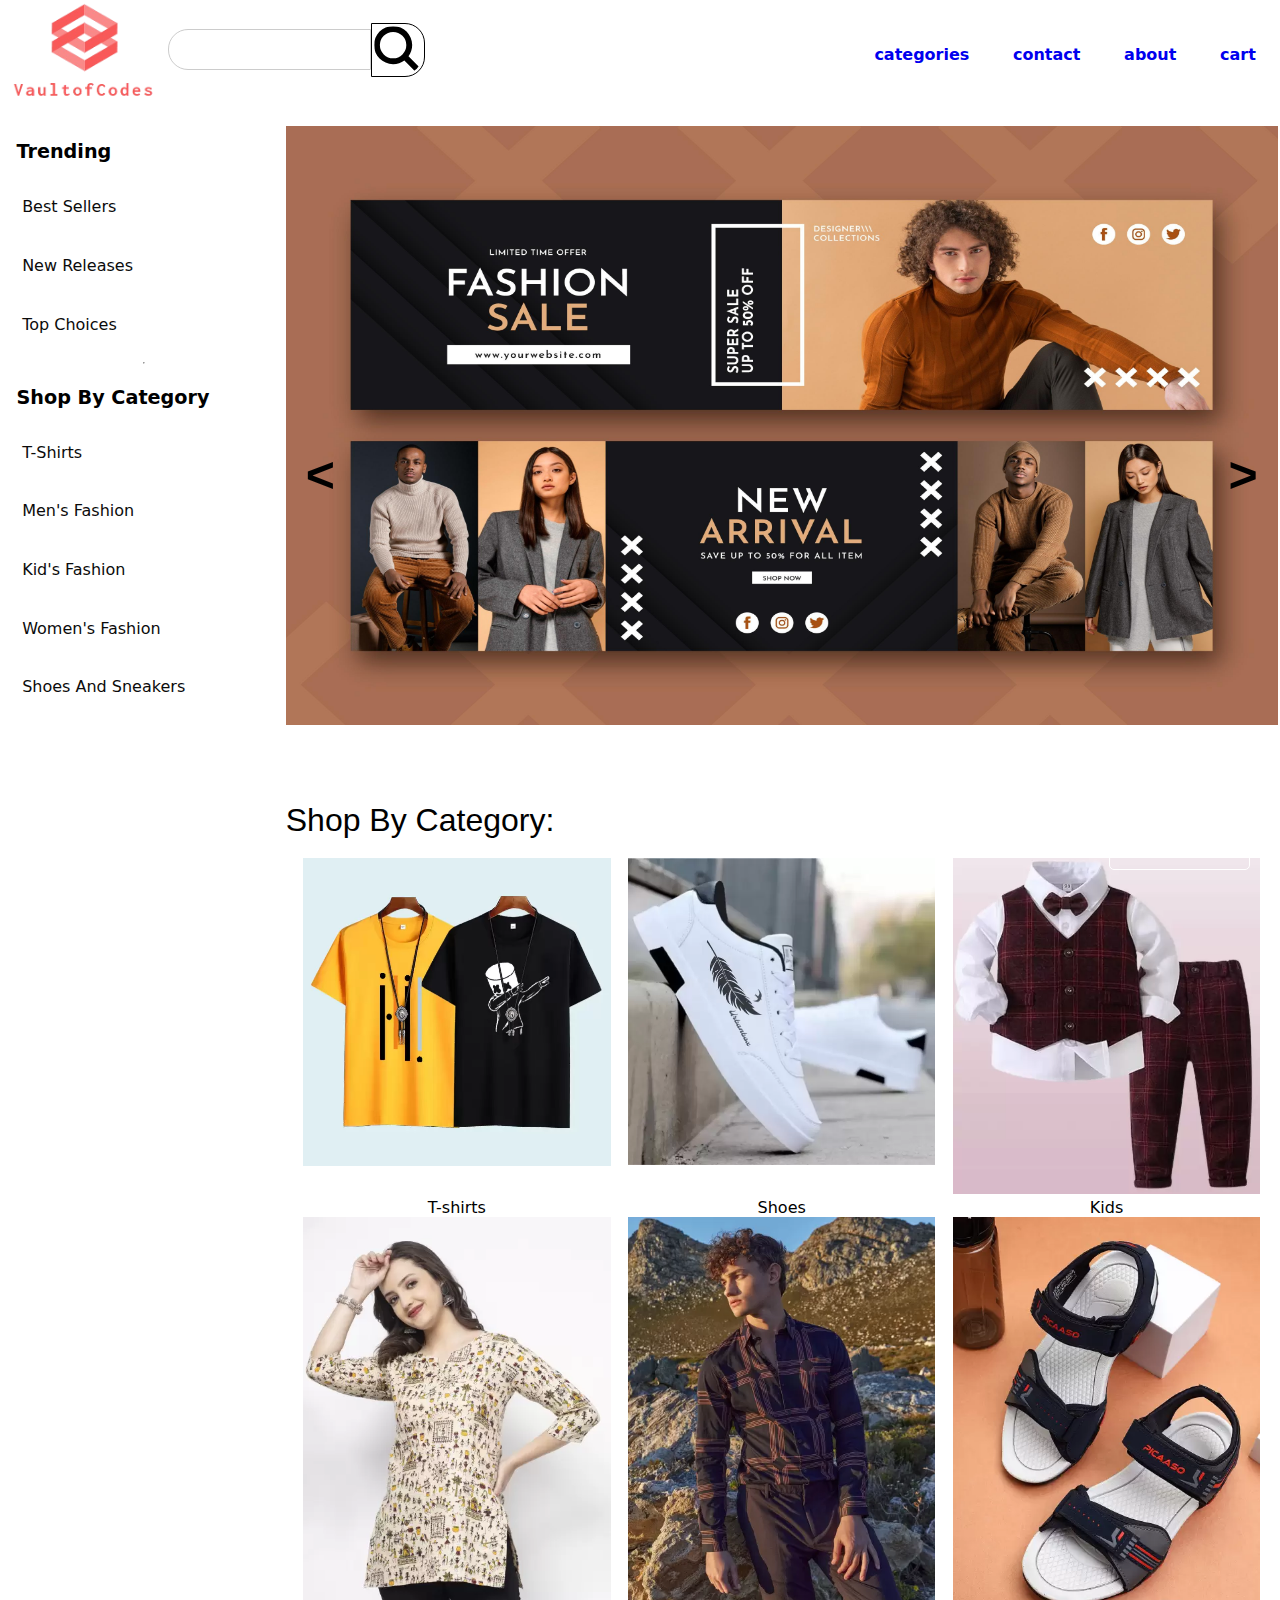
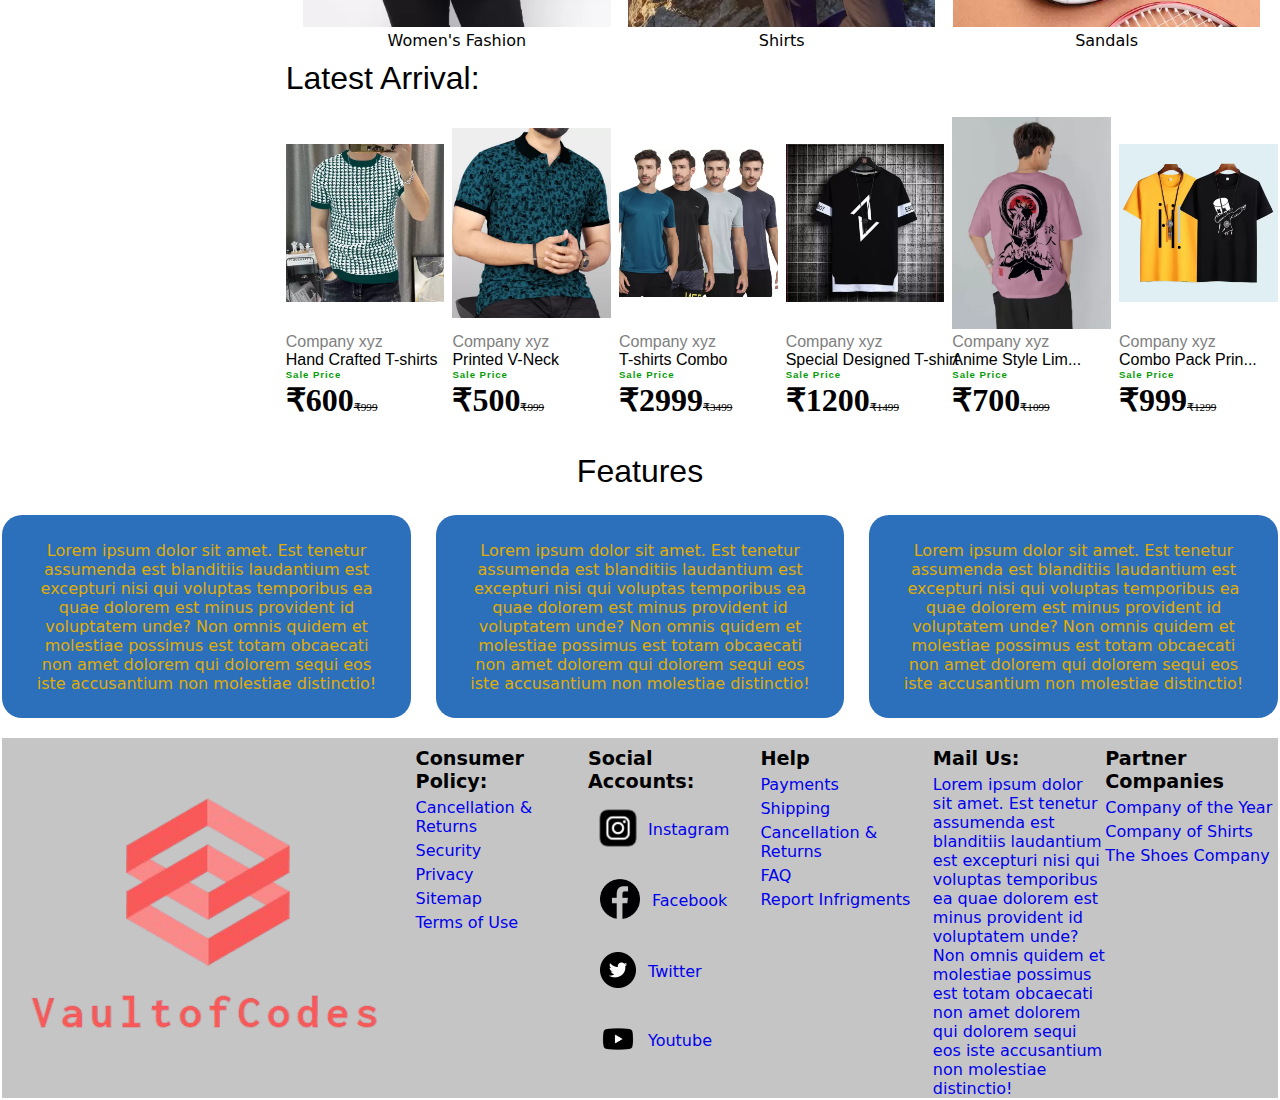
<file: index.html>
<!DOCTYPE html>
<html lang="en">
<head>
    <meta charset="UTF-8">
    <meta name="viewport" content="width=device-width, initial-scale=1.0">
    <title>Landing Page</title>
    <link rel="stylesheet" href="style.css">
</head>
<body>
<div class="wholepage">  
    <div id="scrolltop">
        scroll to top
    </div>
<header>
    <div class="top">
        <div class="buttoncontainer">
            <div class="logo">
                <div class="image">
                <img src="logomain-removebg-preview.png" height="100px">
                </div>
                <div class="searchbar">
                    <div class="bar">
                        <input type="text" id="bar">
                    </div>
                    <div class="button">
                        <a href="index.html" id="link">
                        <img src="magnifying-glass-solid.svg" height="75%" id="search">
                        </a>
                    </div>
                </div>
            </div>
            <div class="buttons">
                <div class="categories">
                    <a href="#" class="links" id="cat">categories</a>
                </div>
                <div class="contact">
                    <a href="contact.html" class="links">contact</a>
                </div>
                <div class="contact">
                    <a href="about.html" class="links">about</a>
                </div>
                <div class="contact">
                    <a href="cart.html" class="links">cart</a>
                </div>
            </div>
        </div>
    </div>
</header>
    <div class="midsection">
        <div class="leftside">
            <div class="navbar">
                <div class="easynav">
                    <span class="headings">
                        Trending
                    </span>
                    <span class="display">
                        Best Sellers
                    </span>
                    <span class="display" id="new">
                        New Releases
                    </span>
                    <span class="display">
                        Top Choices
                    </span>
                </div>
                <hr>
                <div class="easynav">
                    <span class="headings">
                        Shop By Category
                    </span>
                    <span class="display">
                        T-Shirts
                    </span>
                    <span class="display">
                        Men's Fashion
                    </span>
                    <span class="display">
                        Kid's Fashion
                    </span>
                    <span class="display">
                        Women's Fashion
                    </span>
                    <span class="display">
                        Shoes And Sneakers
                    </span>
                </div>
            </div>
        </div>
        <div class="rightside">
<!-- slider -->

            <div class="slider">
                <div class="imagecontainer">
                    <div class="imagelist">
                        <div class="imageitem">
                            <img src="5313737.jpg">
                        </div>
                        <div class="imageitem">
                            <img src="5055748.jpg">
                        </div>
                        <div class="imageitem">
                            <img src="3983537.jpg">
                        </div>
                    </div>
                    <div class="sliderbutton">
                        <button class="btn" id="slider-left"><</button>
                        <button class="btn" id="slider-right">></button>
                    </div>
                </div>
            </div>

<!-- slider end -->


<!-- Line One -->

           

            <div class="categorysection">
                <span class="heading">
                    Shop By Category:
                </span>
                <div class="line">
                    <a href="t-shirtspage.html" class="catlink">
                    <div class="categorycontainer">
                        <div class="icontainer">
                            <img src="packof2.webp" width="100%">
                        </div>
                        <div class="catname">
                            T-shirts
                        </div>                
                    </div>
                    </a>
                    <a href="t-shirtspage.html" class="catlink">
                    <div class="categorycontainer">
                        <div class="icontainer">
                            <img src="shoes.webp" width="100%">
                        </div>
                        <div class="catname">
                            Shoes
                        </div>
                    </div>
                    </a>
                    <a href="t-shirtspage.html" class="catlink">
                    <div class="categorycontainer">
                        <div class="icontainer">
                            <img src="kids.webp" width="100%">
                        </div>
                        <div class="catname">
                            Kids
                        </div>
                    </div>
                    </a>
                </div>


<!-- cat line 2 -->
                <div class="line">
                    <a href="t-shirtspage.html" class="catlink">
                    <div class="categorycontainer">
                        <div class="icontainer">
                            <img src="womens.webp" width="100%">
                        </div>
                        <div class="catname">
                            Women's Fashion
                        </div>                
                    </div>
                    </a>
                    <a href="t-shirtspage.html" class="catlink">
                    <div class="categorycontainer">
                        <div class="icontainer">
                            <img src="shirts.webp" width="100%">
                        </div>
                        <div class="catname">
                            Shirts
                        </div>
                    </div>
                    </a>
                    <a href="t-shirtspage.html" class="catlink">
                    <div class="categorycontainer">
                        <div class="icontainer">
                            <img src="sandal.webp" width="100%">
                        </div>
                        <div class="catname">
                            Sandals
                        </div>
                    </div>
                    </a>
                </div>
            </div>



<!-- line 2 -->




            <div class="items">
                <div class="heading">
                    Latest Arrival:
                </div>
                <div class="relatedproducts">
                    <div class="p">
                        <a href="product1L.html" target="_main" class="link">
                            <div class="products">
                        <div class="pimage">
                            <span>
                            <img src="product2.webp" width="100%">
                            </span>
                        </div>
                        <div class="pdiscription">
                            <div class="cname">
                                Company xyz
                            </div>
                            <div class="pname">
                                Hand Crafted T-shirts 
                            </div>
                            <div class="pspecial">
                                Sale Price
                            </div>
                            <div class="amount">
                                <span class="dprice">
                                    ₹600
                                </span>
                                <span class="oprice">
                                    ₹999
                                </span>
                            </div>
                        </div>
                        </div>
                        </a>
                    </div>
                    <div class="p">
                        <a href="product1L.html" target="_main" class="link">
                            <div class="products">
                        <div class="pimage">
                            <span>
                            <img src="shirt3.webp" width="100%">
                            </span>
                        </div>
                        <div class="pdiscription">
                            <div class="cname">
                                Company xyz
                            </div>
                            <div class="pname">
                                Printed V-Neck 
                            </div>
                            <div class="pspecial">
                                Sale Price
                            </div>
                            <div class="amount">
                                <span class="dprice">
                                    ₹500
                                </span>
                                <span class="oprice">
                                    ₹999
                                </span>
                            </div>
                        </div>
                        </div>
                        </a>
                    </div>
                    <div class="p">
                        <a href="product1L.html" target="_main" class="link">
                            <div class="products">
                        <div class="pimage">
                            <span>
                            <img src="shirt4.webp" width="100%">
                            </span>
                        </div>
                        <div class="pdiscription">
                            <div class="cname">
                                Company xyz
                            </div>
                            <div class="pname">
                                T-shirts Combo
                            </div>
                            <div class="pspecial">
                                Sale Price
                            </div>
                            <div class="amount">
                                <span class="dprice">
                                    ₹2999
                                </span>
                                <span class="oprice">
                                    ₹3499
                                </span>
                            </div>
                        </div>
                        </div>
                        </a>
                    </div>
                    <div class="p">
                        <a href="product1L.html" target="_main" class="link">
                            <div class="products">
                        <div class="pimage">
                            <span>
                            <img src="special.webp" width="100%">
                            </span>
                        </div>
                        <div class="pdiscription">
                            <div class="cname">
                                Company xyz
                            </div>
                            <div class="pname">
                                Special Designed T-shirt 
                            </div>
                            <div class="pspecial">
                                Sale Price
                            </div>
                            <div class="amount">
                                <span class="dprice">
                                    ₹1200
                                </span>
                                <span class="oprice">
                                    ₹1499
                                </span>
                            </div>
                        </div>
                        </div>
                        </a>
                    </div>
                    <div class="p">
                        <a href="product1L.html" target="_main" class="link">
                            <div class="products">
                        <div class="pimage">
                            <span>
                            <img src="anime style.webp" width="100%">
                            </span>
                        </div>
                        <div class="pdiscription">
                            <div class="cname">
                                Company xyz
                            </div>
                            <div class="pname">
                                Anime Style Lim...
                            </div>
                            <div class="pspecial">
                                Sale Price
                            </div>
                            <div class="amount">
                                <span class="dprice">
                                    ₹700
                                </span>
                                <span class="oprice">
                                    ₹1099
                                </span>
                            </div>
                        </div>
                        </div>
                        </a>
                    </div>
                    <div class="p">
                        <a href="product1L.html" target="_main" class="link">
                            <div class="products">
                        <div class="pimage">
                            <span>
                            <img src="packof2.webp" width="100%">
                            </span>
                        </div>
                        <div class="pdiscription">
                            <div class="cname">
                                Company xyz
                            </div>
                            <div class="pname">
                                Combo Pack Prin... 
                            </div>
                            <div class="pspecial">
                                Sale Price
                            </div>
                            <div class="amount">
                                <span class="dprice">
                                    ₹999    
                                </span>
                                <span class="oprice">
                                    ₹1299
                                </span>
                            </div>
                        </div>
                        </div>
                        </a>
                    </div>
                </div>
            </div>
        </div>
    </div>



<!-- features -->


<div class="withheading">
    <span id="heading">
        Features
    </span>
<div class="featurecontainer">
    <div class="feature">
        Lorem ipsum dolor sit amet. Est tenetur assumenda est blanditiis laudantium est excepturi nisi qui voluptas temporibus ea quae dolorem est minus provident id voluptatem unde? Non omnis quidem et molestiae possimus est totam obcaecati non amet dolorem qui dolorem sequi eos iste accusantium non molestiae distinctio!
    </div>
    <div class="feature">
        Lorem ipsum dolor sit amet. Est tenetur assumenda est blanditiis laudantium est excepturi nisi qui voluptas temporibus ea quae dolorem est minus provident id voluptatem unde? Non omnis quidem et molestiae possimus est totam obcaecati non amet dolorem qui dolorem sequi eos iste accusantium non molestiae distinctio!
    </div>
    <div class="feature">
        Lorem ipsum dolor sit amet. Est tenetur assumenda est blanditiis laudantium est excepturi nisi qui voluptas temporibus ea quae dolorem est minus provident id voluptatem unde? Non omnis quidem et molestiae possimus est totam obcaecati non amet dolorem qui dolorem sequi eos iste accusantium non molestiae distinctio!
    </div>
</div>
</div>



<!-- footer -->





<footer>
    <div class="bottomsection">
        <div class="logo">
            <img src="logomain-removebg-preview.png" height="250px">
        </div>
        <div class="bottom">
            <span class="bheading">
                Consumer Policy:
            </span>
            <span>
                <a href="#" class="blink">Cancellation & Returns</a>
            </span>
            <span>
                <a href="#" class="blink">Security</a>
            </span>
            <span>
                <a href="#" class="blink">Privacy</a>
            </span>
            <span>
                <a href="#" class="blink">Sitemap</a>
            </span>
            <span>
                <a href="#" class="blink">Terms of Use</a>
            </span>
        </div>
        <div class="bottom">
            <span class="bheading">
            Social Accounts:
            </span>
            <div class="bpart">
                <span class="imagelinkcontainer">
                    <a href="#" class="blink"><img src="insta.webp" height="60px"></a>
                </span>
                <span>
                    <a href="#" class="blink">Instagram</a>
                </span>
            </div>
            <div class="bpart">
            <span class="imagelinkcontainer">
                <a href="#" class="blink"><img src="facebook.png" height="40px" id="spec"></a>
            </span>
            <span>
                <a href="#" id="speclink">Facebook</a>
            </span>
            </div>
            <div class="bpart">
            <span class="imagelinkcontainer">
                <a href="#" class="blink"><img src="twitter.png" height="60px"></a>
            </span>
            <span>
                <a href="#" class="blink">Twitter</a>
            </span>
            </div>
            <div class="bpart">
                <span class="imagelinkcontainer">
                    <a href="#" class="blink"><img src="youtube.webp" height="60px"></a>
                </span>
                <span>
                    <a href="#" class="blink">Youtube</a>
                </span>
            </div>
        </div>
        <div class="bottom">
            <span class="bheading">
                Help
            </span>
            <span>
                <a href="#" class="blink">Payments</a>
            </span>
            <span>
                <a href="#" class="blink">Shipping</a>
            </span>
            <span>
                <a href="#" class="blink">Cancellation & Returns</a>
            </span>
            <span>
                <a href="#" class="blink">FAQ</a>
            </span>
            <span>
                <a href="#" class="blink">Report Infrigments</a>
            </span>
        </div>
        <div class="bottom">
            <span class="bheading">
                Mail Us:
            </span>
            <span>
                <a href="#" class="blink">Lorem ipsum dolor sit amet. Est tenetur assumenda est blanditiis laudantium est excepturi nisi qui voluptas temporibus ea quae dolorem est minus provident id voluptatem unde? Non omnis quidem et molestiae possimus est totam obcaecati non amet dolorem qui dolorem sequi eos iste accusantium non molestiae distinctio!</a>
            </span>
        </div>
        <div class="bottom">
            <span class="bheading">
                Partner Companies
            </span>
            <span>
                <a href="#" class="blink">Company of the Year</a>
            </span>
            <span>
                <a href="#" class="blink">Company of Shirts</a>
            </span>
            <span>
                <a href="#" class="blink">The Shoes Company</a>
            </span>
        </div>
    </div>
</footer>
</div>    

<script src="slider.js"></script>
</body>
</html>
</file>
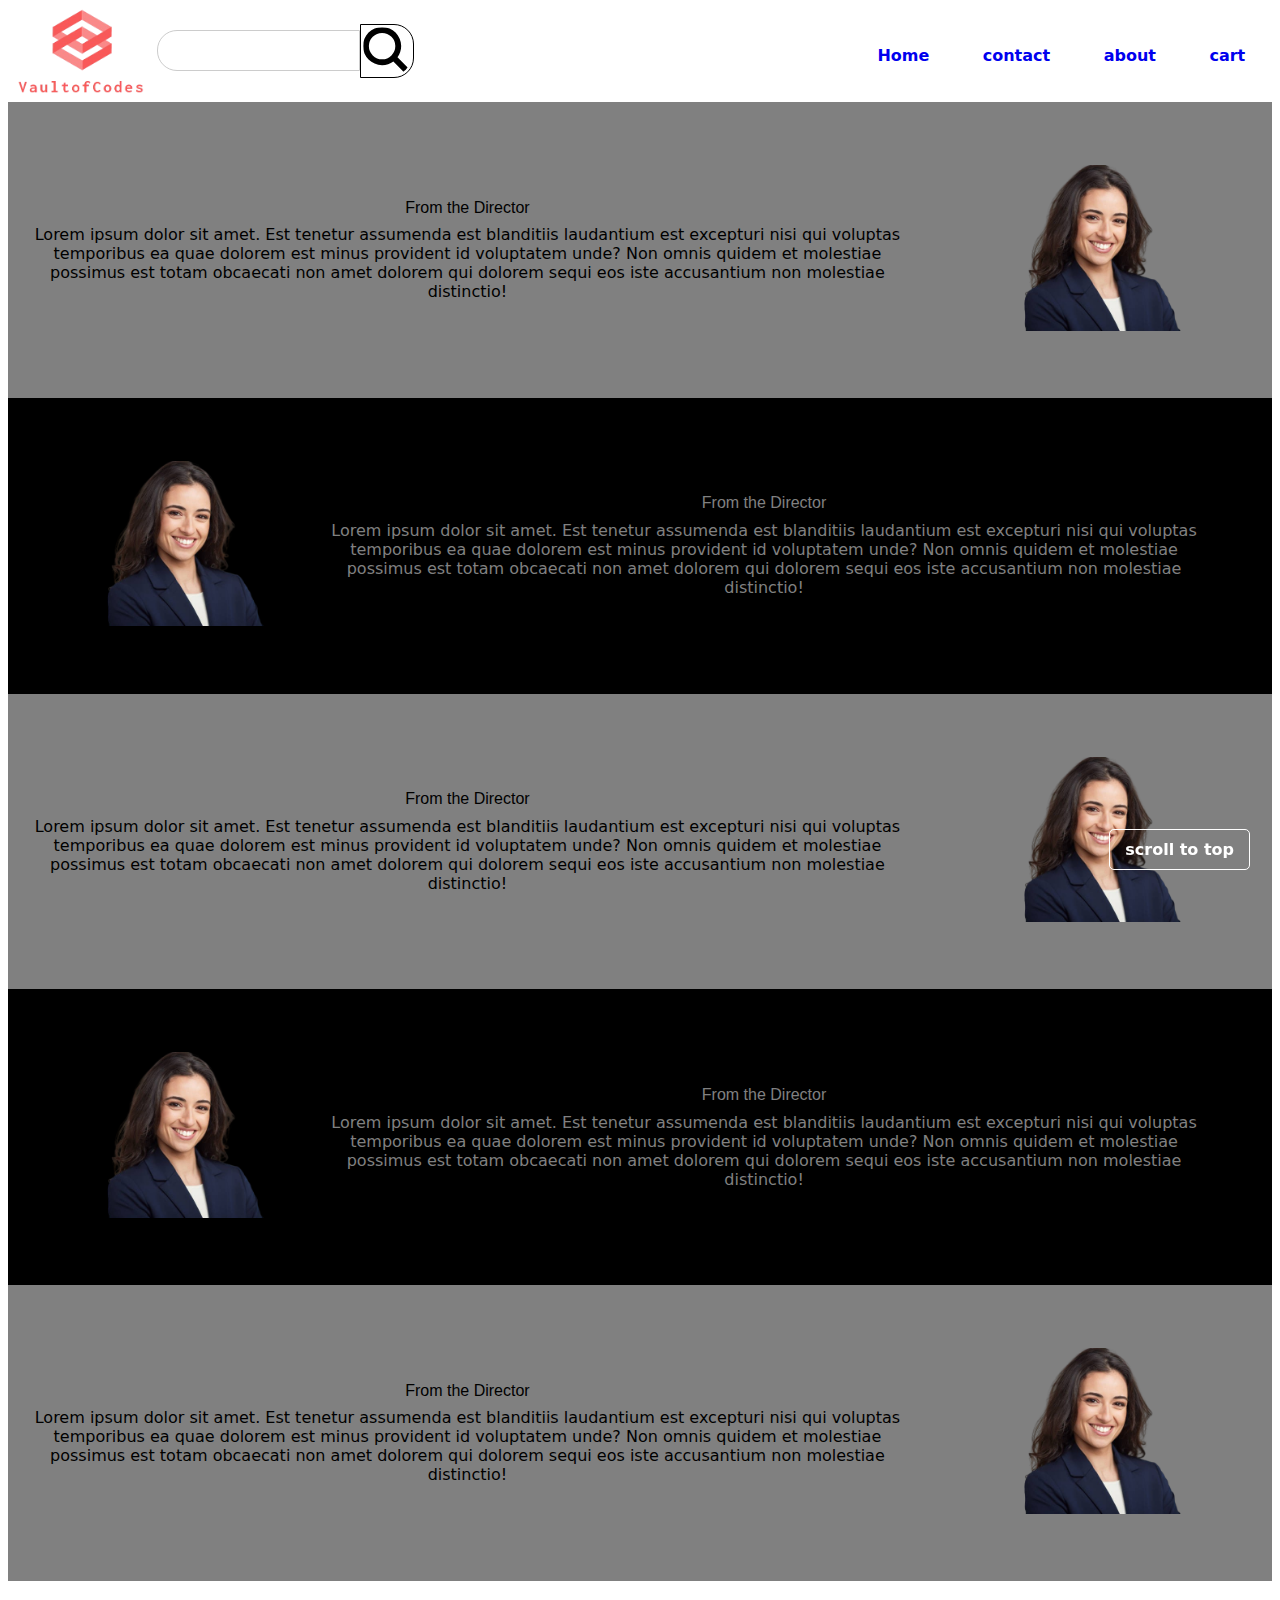
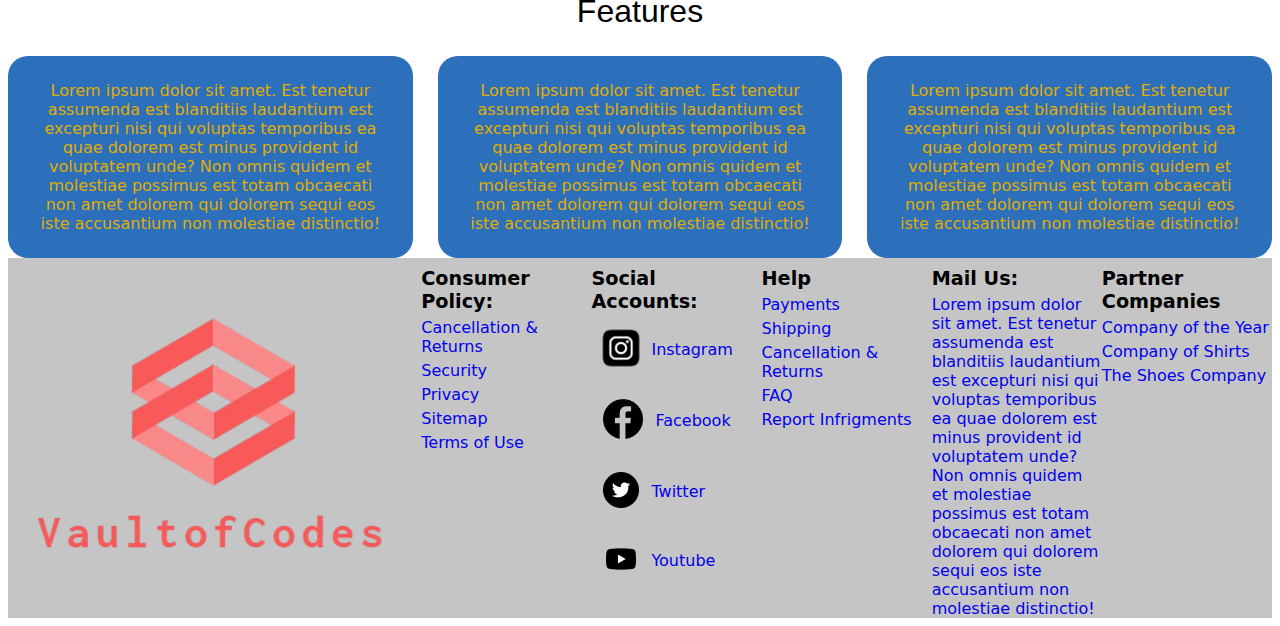
<file: about.html>
<!DOCTYPE html>
<html lang="en">
<head>
    <meta charset="UTF-8">
    <meta name="viewport" content="width=device-width, initial-scale=1.0">
    <title>About</title>
    <link rel="stylesheet" href="style.css">
</head>
<body>

<!-- header -->
<header>
    <div class="top">
        <div class="buttoncontainer">
            <div class="logo">
                <div class="image">
                <img src="logomain-removebg-preview.png" height="90px">
                </div>
                <div class="searchbar">
                    <div class="bar">
                        <input type="text" id="bar">
                    </div>
                    <div class="button">
                        <a href="index.html" id="link">
                        <img src="magnifying-glass-solid.svg" height="75%" id="search">
                        </a>
                    </div>
                </div>
            </div>
            <div class="buttons">
                <div class="categories">
                    <a href="index.html" class="links">Home</a>
                </div>
                <div class="contact">
                    <a href="contact.html" class="links">contact</a>
                </div>
                <div class="contact">
                    <a href="about.html" class="links">about</a>
                </div>
                <div class="contact">
                    <a href="cart.html" class="links">cart</a>
                </div>
            </div>
        </div>
    </div>
</header>



<!-- main -->



<div class="alltestimonials">    
    <div class="testimonialcontainer">
        <div class="img">
            <img src="testimonial-removebg-preview.png" width="100%">
        </div>
        <div class="textcontainer">
            <span class="who">
                From the Director
            </span>
            <span class="words">
            Lorem ipsum dolor sit amet. Est tenetur assumenda est blanditiis laudantium est excepturi nisi qui voluptas temporibus ea quae dolorem est minus provident id voluptatem unde? Non omnis quidem et molestiae possimus est totam obcaecati non amet dolorem qui dolorem sequi eos iste accusantium non molestiae distinctio!
            </span>
        </div>
    </div>
    <div class="testimonialcontainer">
        <div class="img">
            <img src="testimonial-removebg-preview.png" width="100%">
        </div>
        <div class="textcontainer">
            <span class="who">
                From the Director
            </span>
            <span class="words">
            Lorem ipsum dolor sit amet. Est tenetur assumenda est blanditiis laudantium est excepturi nisi qui voluptas temporibus ea quae dolorem est minus provident id voluptatem unde? Non omnis quidem et molestiae possimus est totam obcaecati non amet dolorem qui dolorem sequi eos iste accusantium non molestiae distinctio!
            </span>
        </div>
    </div>
    <div class="testimonialcontainer">
        <div class="img">
            <img src="testimonial-removebg-preview.png" width="100%">
        </div>
        <div class="textcontainer">
            <span class="who">
                From the Director
            </span>
            <span class="words">
            Lorem ipsum dolor sit amet. Est tenetur assumenda est blanditiis laudantium est excepturi nisi qui voluptas temporibus ea quae dolorem est minus provident id voluptatem unde? Non omnis quidem et molestiae possimus est totam obcaecati non amet dolorem qui dolorem sequi eos iste accusantium non molestiae distinctio!
            </span>
        </div>
    </div>
    <div class="testimonialcontainer">
        <div class="img">
            <img src="testimonial-removebg-preview.png" width="100%">
        </div>
        <div class="textcontainer">
            <span class="who">
                From the Director
            </span>
            <span class="words">
            Lorem ipsum dolor sit amet. Est tenetur assumenda est blanditiis laudantium est excepturi nisi qui voluptas temporibus ea quae dolorem est minus provident id voluptatem unde? Non omnis quidem et molestiae possimus est totam obcaecati non amet dolorem qui dolorem sequi eos iste accusantium non molestiae distinctio!
            </span>
        </div>
    </div>
    <div class="testimonialcontainer">
        <div class="img">
            <img src="testimonial-removebg-preview.png" width="100%">
        </div>
        <div class="textcontainer">
            <span class="who">
                From the Director
            </span>
            <span class="words">
            Lorem ipsum dolor sit amet. Est tenetur assumenda est blanditiis laudantium est excepturi nisi qui voluptas temporibus ea quae dolorem est minus provident id voluptatem unde? Non omnis quidem et molestiae possimus est totam obcaecati non amet dolorem qui dolorem sequi eos iste accusantium non molestiae distinctio!
            </span>
        </div>
    </div>
</div>


<!-- features -->



<div class="withheading">
    <span id="heading">
        Features
    </span>
<div class="featurecontainer">
    <div class="feature">
        Lorem ipsum dolor sit amet. Est tenetur assumenda est blanditiis laudantium est excepturi nisi qui voluptas temporibus ea quae dolorem est minus provident id voluptatem unde? Non omnis quidem et molestiae possimus est totam obcaecati non amet dolorem qui dolorem sequi eos iste accusantium non molestiae distinctio!
    </div>
    <div class="feature">
        Lorem ipsum dolor sit amet. Est tenetur assumenda est blanditiis laudantium est excepturi nisi qui voluptas temporibus ea quae dolorem est minus provident id voluptatem unde? Non omnis quidem et molestiae possimus est totam obcaecati non amet dolorem qui dolorem sequi eos iste accusantium non molestiae distinctio!
    </div>
    <div class="feature">
        Lorem ipsum dolor sit amet. Est tenetur assumenda est blanditiis laudantium est excepturi nisi qui voluptas temporibus ea quae dolorem est minus provident id voluptatem unde? Non omnis quidem et molestiae possimus est totam obcaecati non amet dolorem qui dolorem sequi eos iste accusantium non molestiae distinctio!
    </div>
</div>
</div>



<!-- footer -->





<footer>
    <div class="bottomsection">
        <div class="logo">
            <img src="logomain-removebg-preview.png" height="250px">
        </div>
        <div class="bottom">
            <span class="bheading">
                Consumer Policy:
            </span>
            <span>
                <a href="#" class="blink">Cancellation & Returns</a>
            </span>
            <span>
                <a href="#" class="blink">Security</a>
            </span>
            <span>
                <a href="#" class="blink">Privacy</a>
            </span>
            <span>
                <a href="#" class="blink">Sitemap</a>
            </span>
            <span>
                <a href="#" class="blink">Terms of Use</a>
            </span>
        </div>
        <div class="bottom">
            <span class="bheading">
            Social Accounts:
            </span>
            <div class="bpart">
                <span class="imagelinkcontainer">
                    <a href="#" class="blink"><img src="insta.webp" height="60px"></a>
                </span>
                <span>
                    <a href="#" class="blink">Instagram</a>
                </span>
            </div>
            <div class="bpart">
            <span class="imagelinkcontainer">
                <a href="#" class="blink"><img src="facebook.png" height="40px" id="spec"></a>
            </span>
            <span>
                <a href="#" id="speclink">Facebook</a>
            </span>
            </div>
            <div class="bpart">
            <span class="imagelinkcontainer">
                <a href="#" class="blink"><img src="twitter.png" height="60px"></a>
            </span>
            <span>
                <a href="#" class="blink">Twitter</a>
            </span>
            </div>
            <div class="bpart">
                <span class="imagelinkcontainer">
                    <a href="#" class="blink"><img src="youtube.webp" height="60px"></a>
                </span>
                <span>
                    <a href="#" class="blink">Youtube</a>
                </span>
            </div>
        </div>
        <div class="bottom">
            <span class="bheading">
                Help
            </span>
            <span>
                <a href="#" class="blink">Payments</a>
            </span>
            <span>
                <a href="#" class="blink">Shipping</a>
            </span>
            <span>
                <a href="#" class="blink">Cancellation & Returns</a>
            </span>
            <span>
                <a href="#" class="blink">FAQ</a>
            </span>
            <span>
                <a href="#" class="blink">Report Infrigments</a>
            </span>
        </div>
        <div class="bottom">
            <span class="bheading">
                Mail Us:
            </span>
            <span>
                <a href="#" class="blink">Lorem ipsum dolor sit amet. Est tenetur assumenda est blanditiis laudantium est excepturi nisi qui voluptas temporibus ea quae dolorem est minus provident id voluptatem unde? Non omnis quidem et molestiae possimus est totam obcaecati non amet dolorem qui dolorem sequi eos iste accusantium non molestiae distinctio!</a>
            </span>
        </div>
        <div class="bottom">
            <span class="bheading">
                Partner Companies
            </span>
            <span>
                <a href="#" class="blink">Company of the Year</a>
            </span>
            <span>
                <a href="#" class="blink">Company of Shirts</a>
            </span>
            <span>
                <a href="#" class="blink">The Shoes Company</a>
            </span>
        </div>
    </div>
</footer>

<div id="scrolltop">
    <script src="scroll.js"></script>

    scroll to top
</div>




</body>
</html>
</file>
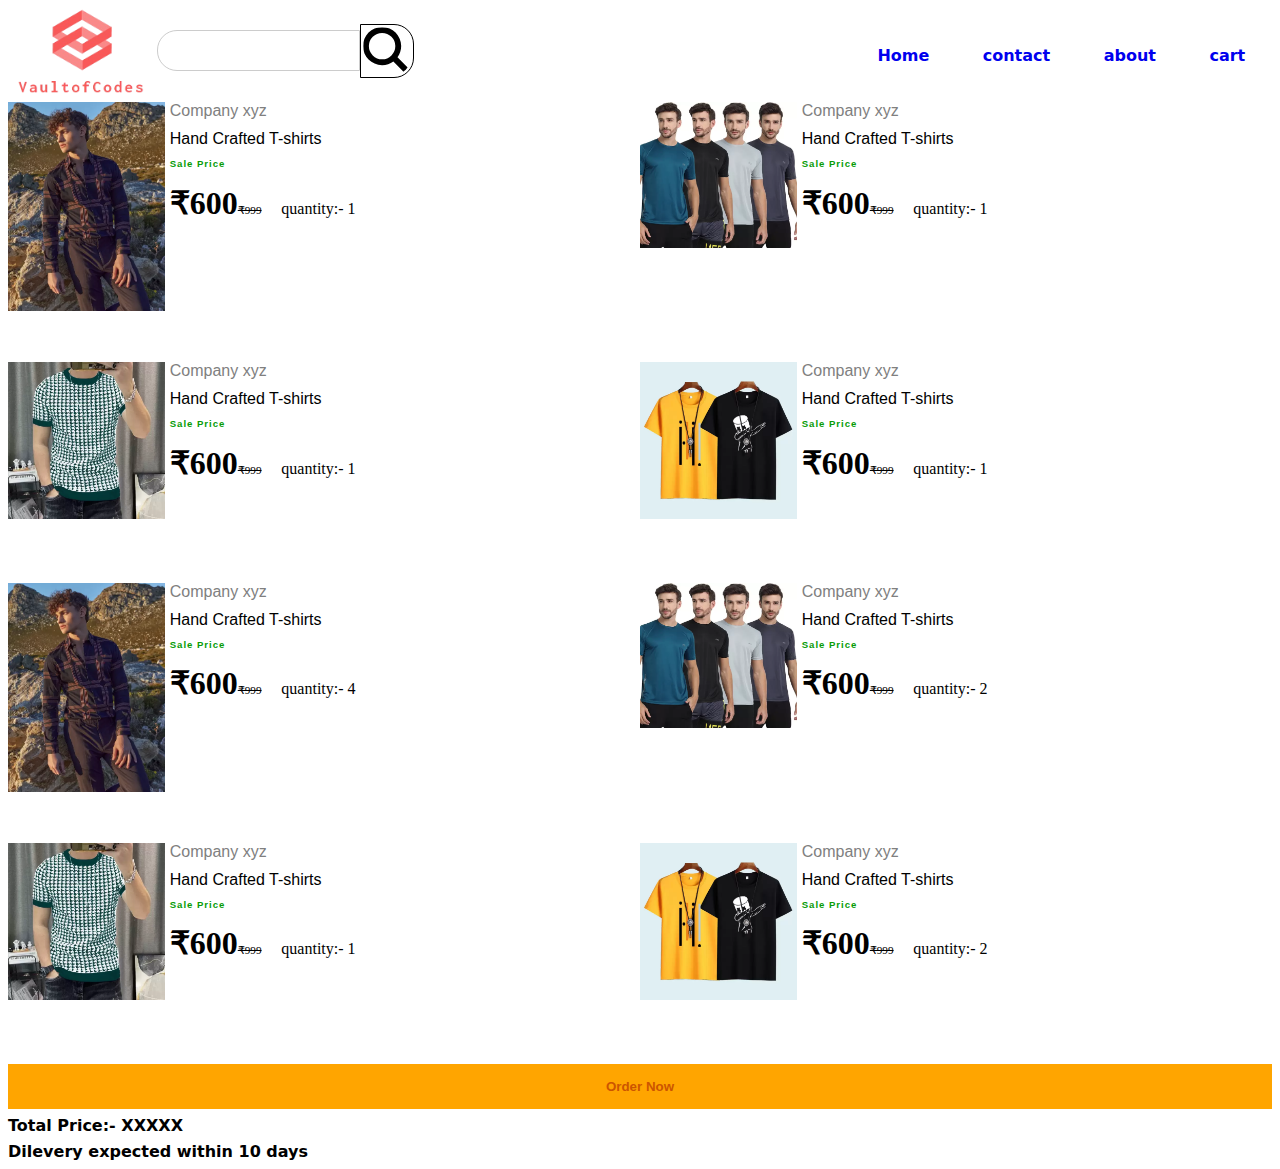
<file: cart.html>
<!DOCTYPE html>
<html lang="en">
<head>
    <meta charset="UTF-8">
    <meta name="viewport" content="width=device-width, initial-scale=1.0">
    <title>Cart</title>
    <link rel="stylesheet" href="style.css">
</head>
<body>
        
<!-- header -->
<header>
    <div class="top">
        <div class="buttoncontainer">
            <div class="logo">
                <div class="image">
                <img src="logomain-removebg-preview.png" height="90px">
                </div>
                <div class="searchbar">
                    <div class="bar">
                        <input type="text" id="bar">
                    </div>
                    <div class="button">
                        <a href="index.html" id="link">
                        <img src="magnifying-glass-solid.svg" height="75%" id="search">
                        </a>
                    </div>
                </div>
            </div>
            <div class="buttons">
                <div class="contact">
                    <a href="index.html" class="links">Home</a>
                </div>
                <div class="contact">
                    <a href="contact.html" class="links">contact</a>
                </div>
                <div class="contact">
                    <a href="about.html" class="links">about</a>
                </div>
                <div class="contact">
                    <a href="cart.html" class="links">cart</a>
                </div>
            </div>
        </div>
    </div>
</header>



<!-- cart part -->

<div class="cartitems">


<!-- line -->

<div class="boxof2">
    <div class="cart-item">
        <div class="span">
        <img src="shirts.webp" width="100%">
        </div>
        <div class="text">
            <div class="cname">
                Company xyz
            </div>
            <div class="pname">
                Hand Crafted T-shirts 
            </div>
            <div class="pspecial">
                Sale Price
            </div>
            <div class="amount">
                <span class="dprice">
                    ₹600
                </span>
                <span class="oprice">
                    ₹999
                </span>
                <div class="quantity">
                    quantity:- 1    
                </div>
            </div>
        </div>
    </div>  
    <div class="cart-item">
        <div class="span">
        <img src="shirt4.webp" width="100%">
        </div>
        <div class="text">
            <div class="cname">
                Company xyz
            </div>
            <div class="pname">
                Hand Crafted T-shirts 
            </div>
            <div class="pspecial">
                Sale Price
            </div>
            <div class="amount">
                <span class="dprice">
                    ₹600
                </span>
                <span class="oprice">
                    ₹999
                </span>
                <div class="quantity">
                    quantity:- 1
                </div>
            </div>
        </div>
    </div>  
</div>


<!-- line -->

<div class="boxof2">
    <div class="cart-item">
        <div class="span">
        <img src="product2.webp" width="100%">
        </div>
        <div class="text">
            <div class="cname">
                Company xyz
            </div>
            <div class="pname">
                Hand Crafted T-shirts 
            </div>
            <div class="pspecial">
                Sale Price
            </div>
            <div class="amount">
                <span class="dprice">
                    ₹600
                </span>
                <span class="oprice">
                    ₹999
                </span>
                <div class="quantity">
                    quantity:- 1
                </div>
            </div>
        </div>
    </div>  
    <div class="cart-item">
        <div class="span">
        <img src="packof2.webp" width="100%">
        </div>
        <div class="text">
            <div class="cname">
                Company xyz
            </div>
            <div class="pname">
                Hand Crafted T-shirts 
            </div>
            <div class="pspecial">
                Sale Price
            </div>
            <div class="amount">
                <span class="dprice">
                    ₹600
                </span>
                <span class="oprice">
                    ₹999
                </span>
                <div class="quantity">
                    quantity:- 1
                </div>
            </div>
        </div>
    </div>  
</div>

<div class="cartitems">


    <!-- line -->
    
    <div class="boxof2">
        <div class="cart-item">
            <div class="span">
            <img src="shirts.webp" width="100%">
            </div>
            <div class="text">
                <div class="cname">
                    Company xyz
                </div>
                <div class="pname">
                    Hand Crafted T-shirts 
                </div>
                <div class="pspecial">
                    Sale Price
                </div>
                <div class="amount">
                    <span class="dprice">
                        ₹600
                    </span>
                    <span class="oprice">
                        ₹999
                    </span>
                    <div class="quantity">
                        quantity:- 4
                    </div>
                </div>
            </div>
        </div>  
        <div class="cart-item">
            <div class="span">
            <img src="shirt4.webp" width="100%">
            </div>
            <div class="text">
                <div class="cname">
                    Company xyz
                </div>
                <div class="pname">
                    Hand Crafted T-shirts 
                </div>
                <div class="pspecial">
                    Sale Price
                </div>
                <div class="amount">
                    <span class="dprice">
                        ₹600
                    </span>
                    <span class="oprice">
                        ₹999
                    </span>
                    <div class="quantity">
                        quantity:- 2
                    </div>
                </div>
            </div>
        </div>  
    </div>
    
    
    <!-- line -->
    
    <div class="boxof2">
        <div class="cart-item">
            <div class="span">
            <img src="product2.webp" width="100%">
            </div>
            <div class="text">
                <div class="cname">
                    Company xyz
                </div>
                <div class="pname">
                    Hand Crafted T-shirts 
                </div>
                <div class="pspecial">
                    Sale Price
                </div>
                <div class="amount">
                    <span class="dprice">
                        ₹600
                    </span>
                    <span class="oprice">
                        ₹999
                    </span>
                    <div class="quantity">
                        quantity:- 1
                    </div>
                </div>
            </div>
        </div>  
        <div class="cart-item">
            <div class="span">
            <img src="packof2.webp" width="100%">
            </div>
            <div class="text">
                <div class="cname">
                    Company xyz
                </div>
                <div class="pname">
                    Hand Crafted T-shirts 
                </div>
                <div class="pspecial">
                    Sale Price
                </div>
                <div class="amount">
                    <span class="dprice">
                        ₹600
                    </span>
                    <span class="oprice">
                        ₹999
                    </span>
                    <div class="quantity">
                        quantity:- 2
                    </div>
                </div>
            </div>
        </div>  
    </div>
</div>
<div class="placeorder">
    <a href="order.html" id="button-link">
    <button class="orderbutton" id="done">Order Now</button>
    </a>
    <div class="totalprice">
        Total Price:- XXXXX
    </div>
    <div class="totalprice">
        Dilevery expected within 10 days
    </div>
</div>
</body>
</html>
</file>
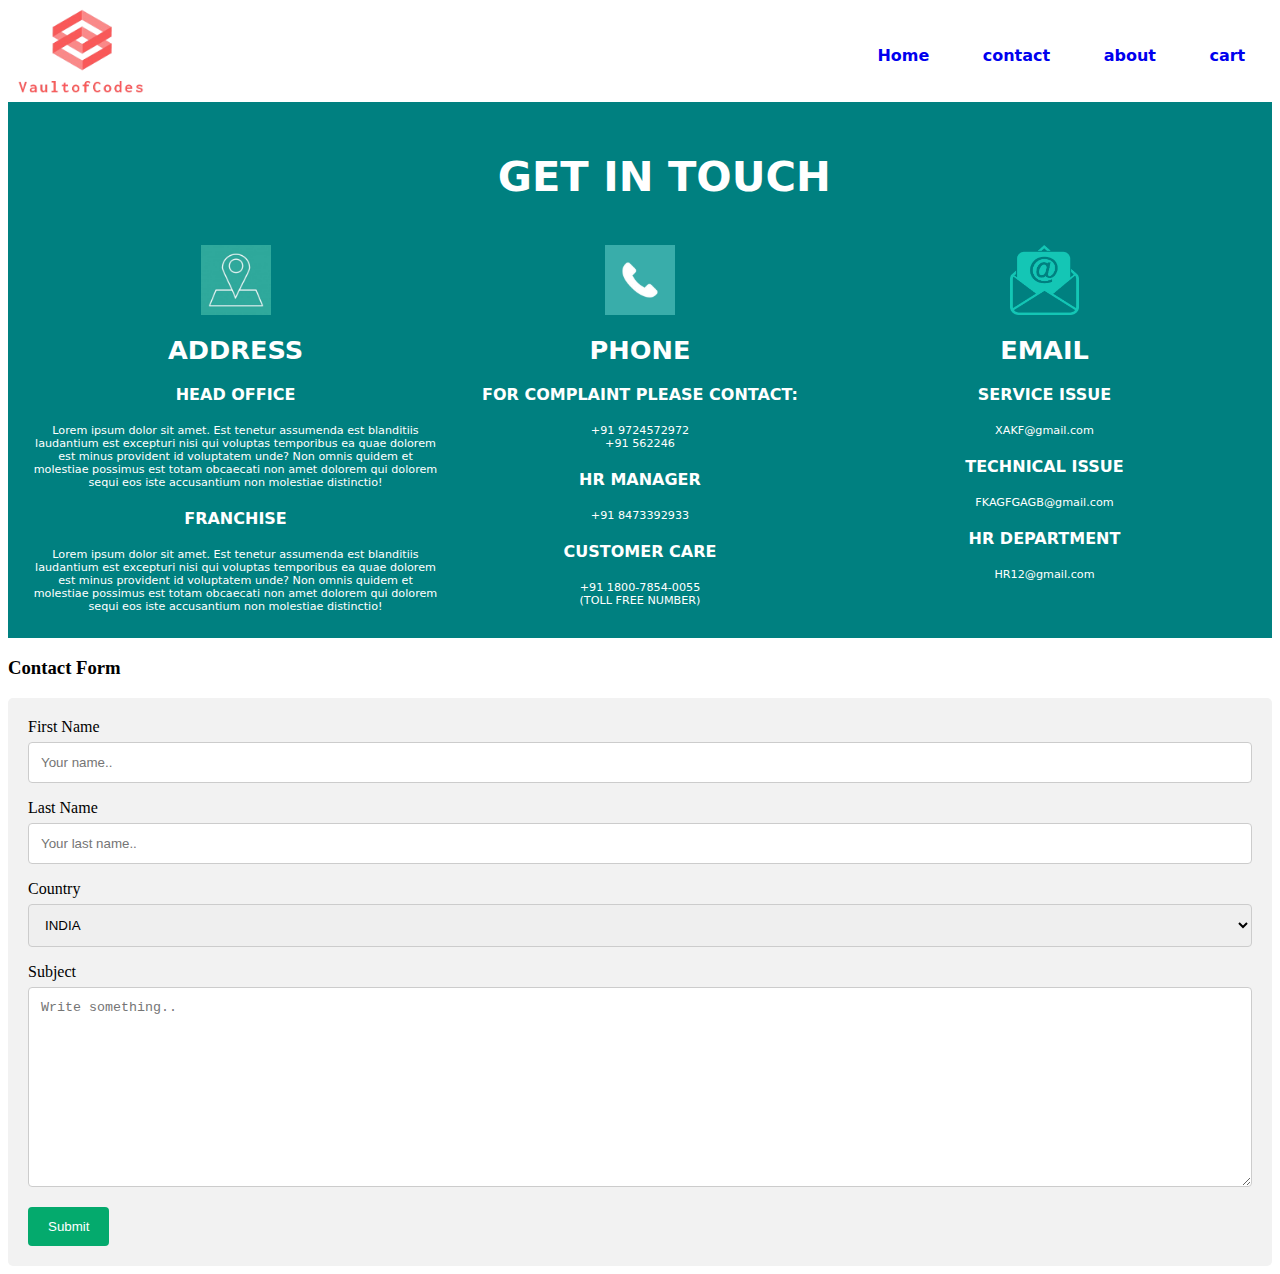
<file: contact.html>
<!DOCTYPE html>
<html lang="en">
<head>
    <meta charset="UTF-8">
    <meta name="viewport" content="width=device-width, initial-scale=1.0">
    <title>Contact Info</title>
    <link rel="stylesheet" href="style.css">
</head>
<body>
    
<!-- header -->
<header>
    <div class="top">
        <div class="buttoncontainer">
            <div class="logo">
                <div class="image">
                <img src="logomain-removebg-preview.png" height="90px">
                </div>
            </div>
            <div class="buttons">
                <div class="contact">
                    <a href="index.html" class="links">Home</a>
                </div>
                <div class="contact">
                    <a href="contact.html" class="links">contact</a>
                </div>
                <div class="contact">
                    <a href="about.html" class="links">about</a>
                </div>
                <div class="contact">
                    <a href="cart.html" class="links">cart</a>
                </div>
            </div>
        </div>
    </div>
</header>


<!-- main -->
<div class="cheading">
    <span class="conheading">
        GET IN TOUCH
    </span>
    <div class="contactcontainer">
        <div class="conitem">
            <img src="address.jpg" class="conimage">
            <div class="bigheading">
                ADDRESS
            </div>
            <div class="smallheading">
                HEAD OFFICE
            </div>
            <div class="content">
                Lorem ipsum dolor sit amet. Est tenetur assumenda est blanditiis laudantium est excepturi nisi qui voluptas temporibus ea quae dolorem est minus provident id voluptatem unde? Non omnis quidem et molestiae possimus est totam obcaecati non amet dolorem qui dolorem sequi eos iste accusantium non molestiae distinctio!
            </div>
            <div class="smallheading">
                FRANCHISE
            </div>
            <div class="content">
                Lorem ipsum dolor sit amet. Est tenetur assumenda est blanditiis laudantium est excepturi nisi qui voluptas temporibus ea quae dolorem est minus provident id voluptatem unde? Non omnis quidem et molestiae possimus est totam obcaecati non amet dolorem qui dolorem sequi eos iste accusantium non molestiae distinctio!
            </div>
        </div>
        <div class="conitem">
            <img src="phone.jpg" class="conimage">
            <div class="bigheading">
                PHONE
            </div>
            <div class="smallheading">
                FOR COMPLAINT PLEASE CONTACT:
            </div>
            <div class="content">
                <span>
                +91 9724572972
                </span>
                <span>
                +91 562246
                </span>
            </div>
            <div class="smallheading">
                HR MANAGER
            </div>
            <div class="content">
                +91 8473392933
            </div>
            <div class="smallheading">
                CUSTOMER CARE
            </div>
            <div class="content">
                <span>
                +91 1800-7854-0055
                </span>
                <span>
                (TOLL FREE NUMBER)
                </span>
            </div>
        </div>
        <div class="conitem">
            <img src="email.webp" alt="" class="conimage">
            <div class="bigheading">
                EMAIL
            </div>
            <div class="smallheading">
                SERVICE ISSUE 
            </div>
            <div class="content">
                XAKF@gmail.com
            </div>
            <div class="smallheading">
                TECHNICAL ISSUE
            </div>
            <div class="content">
                FKAGFGAGB@gmail.com
            </div>
            <div class="smallheading">
                HR DEPARTMENT
            </div>
            <div class="content">
                HR12@gmail.com
            </div>
        </div>
    </div>
</div>
<h3>Contact Form</h3>

<div class="container">
  <form>
    <label for="fname">First Name</label>
    <input type="text" id="fname" name="firstname" placeholder="Your name..">

    <label for="lname">Last Name</label>
    <input type="text" id="lname" name="lastname" placeholder="Your last name..">

    <label for="country">Country</label>
    <select id="country" name="country">
        <option value="india">INDIA</option>
      <option value="australia">Australia</option>
      <option value="canada">Canada</option>
      <option value="usa">USA</option>
    </select>

    <label>Subject</label>
    <textarea id="subject" name="subject" placeholder="Write something.." style="height:200px"></textarea>

    <input type="submit" id="submitted" value="Submit">
    <script>
        let submitted = document.getElementById("submitted")

        submitted.addEventListener("click",()=>{
            alert("Thank you for Your valuable time and we will get back to you ASAP")
        })
    </script>
  </form>
</div>
</body>
</html>
</file>
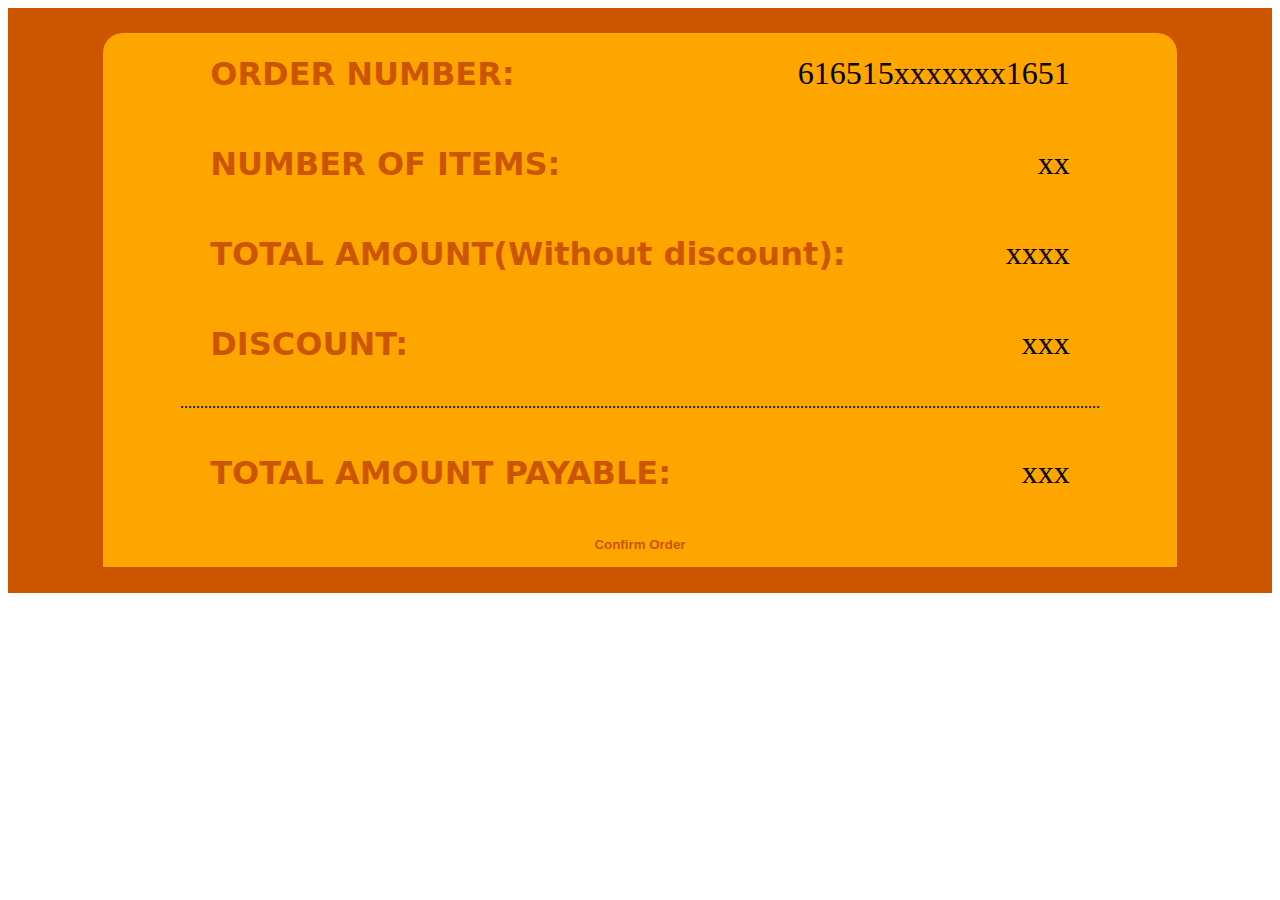
<file: order.html>
<!DOCTYPE html>
<html lang="en">
<head>
    <meta charset="UTF-8">
    <meta name="viewport" content="width=device-width, initial-scale=1.0">
    <title>Order Summary</title>
    <link rel="stylesheet" href="style.css">
</head>
<body>
<div class="orderpage">
    <div class="summarycontainer">
        <div class="ordercontainer">
            <div class="title">
                ORDER NUMBER:
            </div>
            <div class="maincontent">
                616515xxxxxxx1651
            </div>
        </div>
        <div class="ordercontainer">
            <div class="title">
                NUMBER OF ITEMS:
            </div>
            <div class="maincontent">
                xx
            </div>
        </div>
        <div class="ordercontainer">
            <div class="title">
                TOTAL AMOUNT(Without discount):
            </div>
            <div class="maincontent">
                xxxx
            </div>
        </div>
        <div class="ordercontainer">
            <div class="title">
                DISCOUNT:
            </div>
            <div class="maincontent">
                xxx
            </div>
        </div>
        <div class="line">......................................................................................................................................................................................................................................</div>
        <div class="ordercontainer">
            <div class="title">
                TOTAL AMOUNT PAYABLE:
            </div>
            <div class="maincontent">
                xxx
            </div>
        </div>
        <button id="done"><a href="index.html" id="button-link">Confirm Order</a></button>
    <script>
        
        let placed = document.getElementById("done")
        
        placed.addEventListener("click",()=>{
            alert("your order has been placed");
        })
            </script>
        </div>
    </div>
</div>
</body>
</html>
</file>
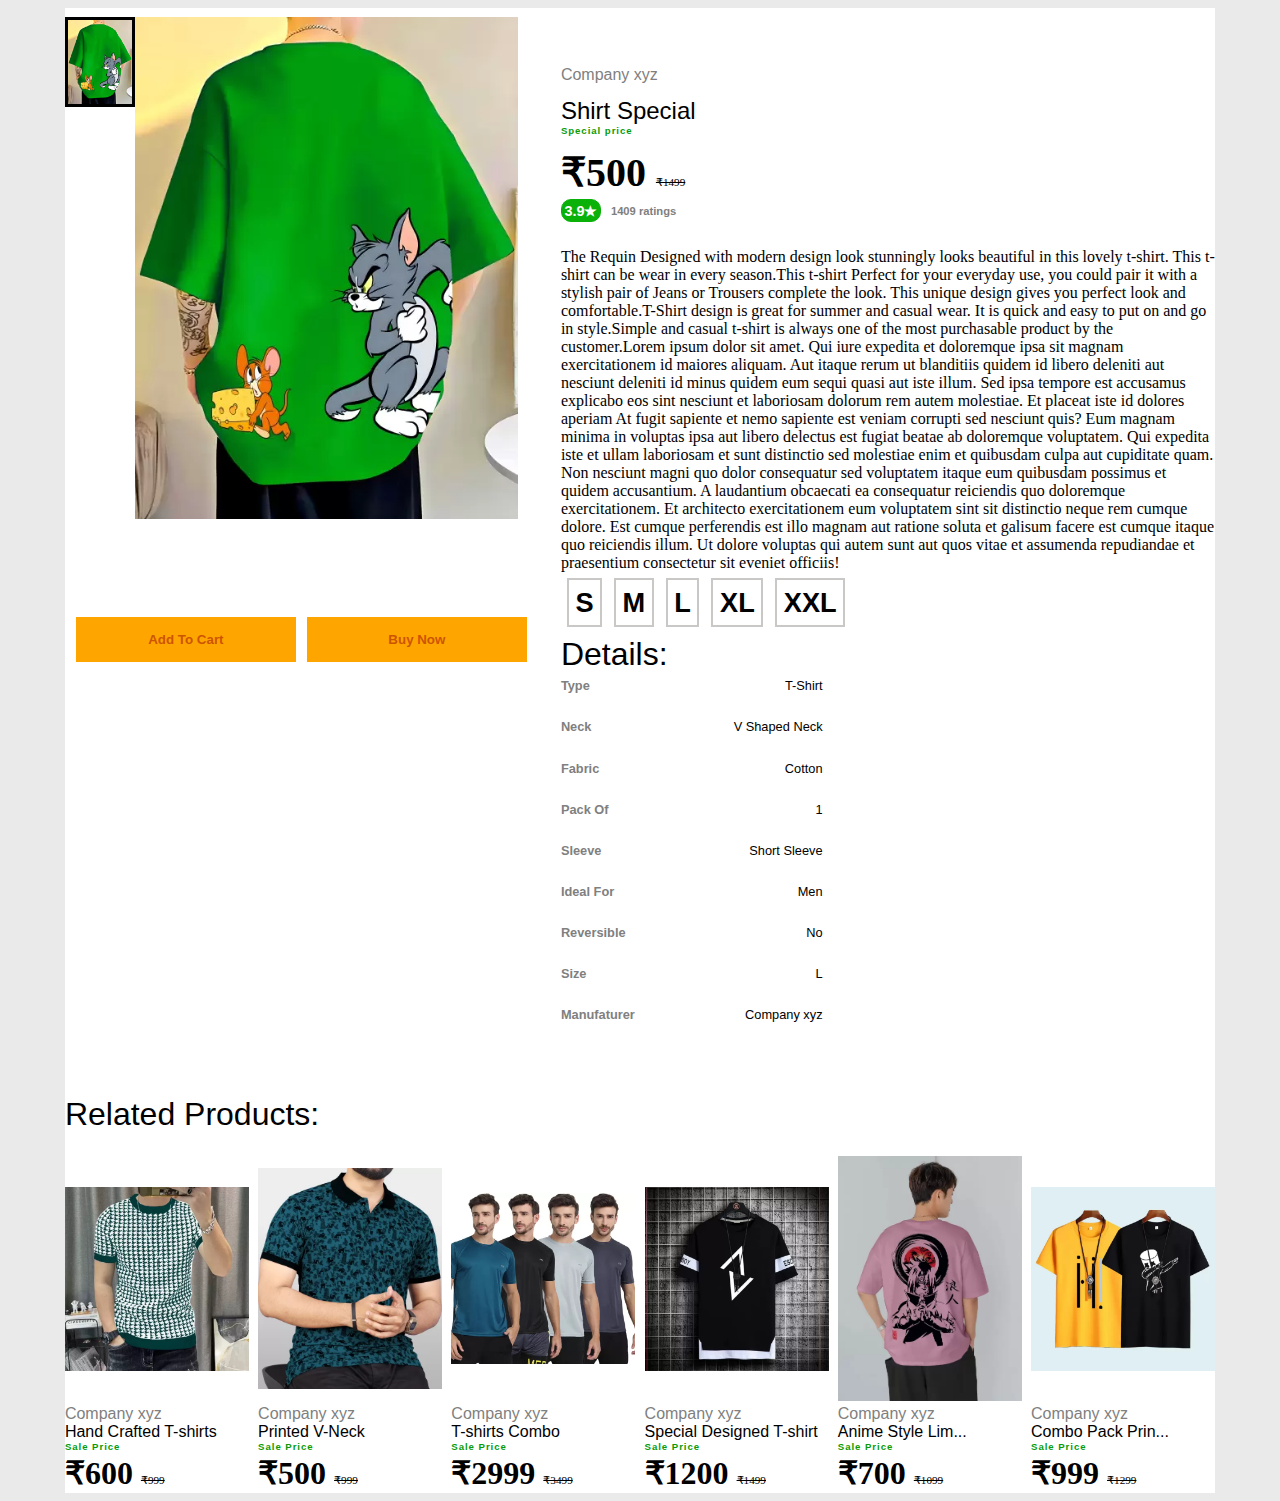
<file: product1L.html>
<!DOCTYPE html>
<html lang="en">
<head>
    <meta charset="UTF-8">
    <meta name="viewport" content="width=device-width, initial-scale=1.0">
    <title>Product1</title>
    <link rel="stylesheet" href="style'.css">
</head>
<body>
<div class="wholepage">
    <div class="productpage">
        <div class="leftside">
        <div class="imagecontainer">
            <div class="smallimage1">
                <a href="#"><img src="round neck.webp" height="70%" id="smallimage"></a>
            </div>
                 <div id="productimage">
                     <img src="round neck.webp" width="95%">
                </div>
        </div>
        <div class="buttons">
            <div>
                <button class="button">Add To Cart</button>
            </div>
            <div>
                <button class="button">Buy Now</button>
            </div>
        </div>
        </div>
    <div class="descriptionbox">
        <div class="discription">
            <div class="company">
            <span>
                Company xyz
            </span>
            </div>
            <div class="productname">
            <span>
                Shirt Special
            </span>
            </div>
            <div class="sp">
                <span>
                    Special price
                </span>
            </div>
            <div class="pricecontainer">
            <span class="discountprice">
                ₹500
            </span>           
            <span class="ogprice">
                ₹1499
            </span>
            </div>  
            <div class="rating">
                <div class="box">
                    3.9★
                </div>
                <div class="ratings">  
                    1409 ratings
                </div>
            </div>
            <div class="quality">
                <span>
                    The Requin Designed with modern design look stunningly looks beautiful in this lovely t-shirt. This t-shirt can be wear in every season.This t-shirt Perfect for your everyday use, you could pair it with a stylish pair of Jeans or Trousers complete the look. This unique design gives you perfect look and comfortable.T-Shirt design is great for summer and casual wear. It is quick and easy to put on and go in style.Simple and casual t-shirt is always one of the most purchasable product by the customer.Lorem ipsum dolor sit amet. Qui iure expedita et doloremque ipsa sit magnam exercitationem id maiores aliquam. Aut itaque rerum ut blanditiis quidem id libero deleniti aut nesciunt deleniti id minus quidem eum sequi quasi aut iste illum. Sed ipsa tempore est accusamus explicabo eos sint nesciunt et laboriosam dolorum rem autem molestiae.

                    Et placeat iste id dolores aperiam At fugit sapiente et nemo sapiente est veniam corrupti sed nesciunt quis? Eum magnam minima in voluptas ipsa aut libero delectus est fugiat beatae ab doloremque voluptatem. Qui expedita iste et ullam laboriosam et sunt distinctio sed molestiae enim et quibusdam culpa aut cupiditate quam. Non nesciunt magni quo dolor consequatur sed voluptatem itaque eum quibusdam possimus et quidem accusantium.
                    
                    A laudantium obcaecati ea consequatur reiciendis quo doloremque exercitationem. Et architecto exercitationem eum voluptatem sint sit distinctio neque rem cumque dolore. Est cumque perferendis est illo magnam aut ratione soluta et galisum facere est cumque itaque quo reiciendis illum. Ut dolore voluptas qui autem sunt aut quos vitae et assumenda repudiandae et praesentium consectetur sit eveniet officiis!
                </span>
            </div>
        </div>
        <div class="sizes">
            <a href="product1S.html"class="S">
                S
            </a>
            <a href="product1M.html"class="S">
                M
            </a>
            <a href="product1L.html"class="S">
                L
            </a>
            <a href="product1XL.html"class="S">
                XL
            </a>
            <a href="product1XXL.html"class="S">
                XXL
            </a>
        </div>
        <div class="details">
            <div class="heading">
                Details:
            </div>
            <div class="type">
                <span class="types">
                    Type
                </span>
                <span class="detail">
                    T-Shirt
                </span>
            </div>
            <div class="type">
                <span class="types">
                    Neck
                </span>
                <span class="detail">
                    V Shaped Neck
                </span>
            </div>
            <div class="type">
                <span class="types">
                    Fabric
                </span>
                <span class="detail">
                    Cotton
                </span>
            </div>
            <div class="type">
                <span class="types">
                    Pack Of
                </span>
                <span class="detail">
                    1
                </span>
            </div>
            <div class="type">
                <span class="types">
                    Sleeve
                </span>
                <span class="detail">
                    Short Sleeve
                </span>
            </div>
            <div class="type">
                <span class="types">
                    Ideal For
                </span>
                <span class="detail">
                    Men
                </span>
            </div>
            <div class="type">
                <span class="types">
                    Reversible
                </span>
                <span class="detail">
                    No
                </span>
            </div>
            <div class="type">
                <span class="types">
                    Size
                </span>
                <span class="detail">
                    L
                </span>
            </div>
            <div class="type">
                <span class="types">
                    Manufaturer
                </span>
                <span class="detail">
                    Company xyz
                </span>
            </div>
        </div>
        <br>
        <br>
    </div>
    </div>
<div class="items">
    <div class="heading">
        Related Products:
    </div>
    <div class="relatedproducts">
        <div class="p">
            <a href="#" class="link">
                <div class="products">
            <div class="pimage">
                <span>
                <img src="product2.webp" width="100%">
                </span>
            </div>
            <div class="pdiscription">
                <div class="cname">
                    Company xyz
                </div>
                <div class="pname">
                    Hand Crafted T-shirts 
                </div>
                <div class="pspecial">
                    Sale Price
                </div>
                <div class="amount">
                    <span class="dprice">
                        ₹600
                    </span>
                    <span class="oprice">
                        ₹999
                    </span>
                </div>
            </div>
            </div>
            </a>
        </div>
        <div class="p">
            <a href="#" class="link">
                <div class="products">
            <div class="pimage">
                <span>
                <img src="shirt3.webp" width="100%">
                </span>
            </div>
            <div class="pdiscription">
                <div class="cname">
                    Company xyz
                </div>
                <div class="pname">
                    Printed V-Neck 
                </div>
                <div class="pspecial">
                    Sale Price
                </div>
                <div class="amount">
                    <span class="dprice">
                        ₹500
                    </span>
                    <span class="oprice">
                        ₹999
                    </span>
                </div>
            </div>
            </div>
            </a>
        </div>
        <div class="p">
            <a href="#" class="link">
                <div class="products">
            <div class="pimage">
                <span>
                <img src="shirt4.webp" width="100%">
                </span>
            </div>
            <div class="pdiscription">
                <div class="cname">
                    Company xyz
                </div>
                <div class="pname">
                    T-shirts Combo
                </div>
                <div class="pspecial">
                    Sale Price
                </div>
                <div class="amount">
                    <span class="dprice">
                        ₹2999
                    </span>
                    <span class="oprice">
                        ₹3499
                    </span>
                </div>
            </div>
            </div>
            </a>
        </div>
        <div class="p">
            <a href="#" class="link">
                <div class="products">
            <div class="pimage">
                <span>
                <img src="special.webp" width="100%">
                </span>
            </div>
            <div class="pdiscription">
                <div class="cname">
                    Company xyz
                </div>
                <div class="pname">
                    Special Designed T-shirt 
                </div>
                <div class="pspecial">
                    Sale Price
                </div>
                <div class="amount">
                    <span class="dprice">
                        ₹1200
                    </span>
                    <span class="oprice">
                        ₹1499
                    </span>
                </div>
            </div>
            </div>
            </a>
        </div>
        <div class="p">
            <a href="#" class="link">
                <div class="products">
            <div class="pimage">
                <span>
                <img src="anime style.webp" width="100%">
                </span>
            </div>
            <div class="pdiscription">
                <div class="cname">
                    Company xyz
                </div>
                <div class="pname">
                    Anime Style Lim...
                </div>
                <div class="pspecial">
                    Sale Price
                </div>
                <div class="amount">
                    <span class="dprice">
                        ₹700
                    </span>
                    <span class="oprice">
                        ₹1099
                    </span>
                </div>
            </div>
            </div>
            </a>
        </div>
        <div class="p">
            <a href="#" class="link">
                <div class="products">
            <div class="pimage">
                <span>
                <img src="packof2.webp" width="100%">
                </span>
            </div>
            <div class="pdiscription">
                <div class="cname">
                    Company xyz
                </div>
                <div class="pname">
                    Combo Pack Prin... 
                </div>
                <div class="pspecial">
                    Sale Price
                </div>
                <div class="amount">
                    <span class="dprice">
                        ₹999    
                    </span>
                    <span class="oprice">
                        ₹1299
                    </span>
                </div>
            </div>
            </div>
            </a>
        </div>
    </div>
</div>
</div>
</body>
</html>
</file>
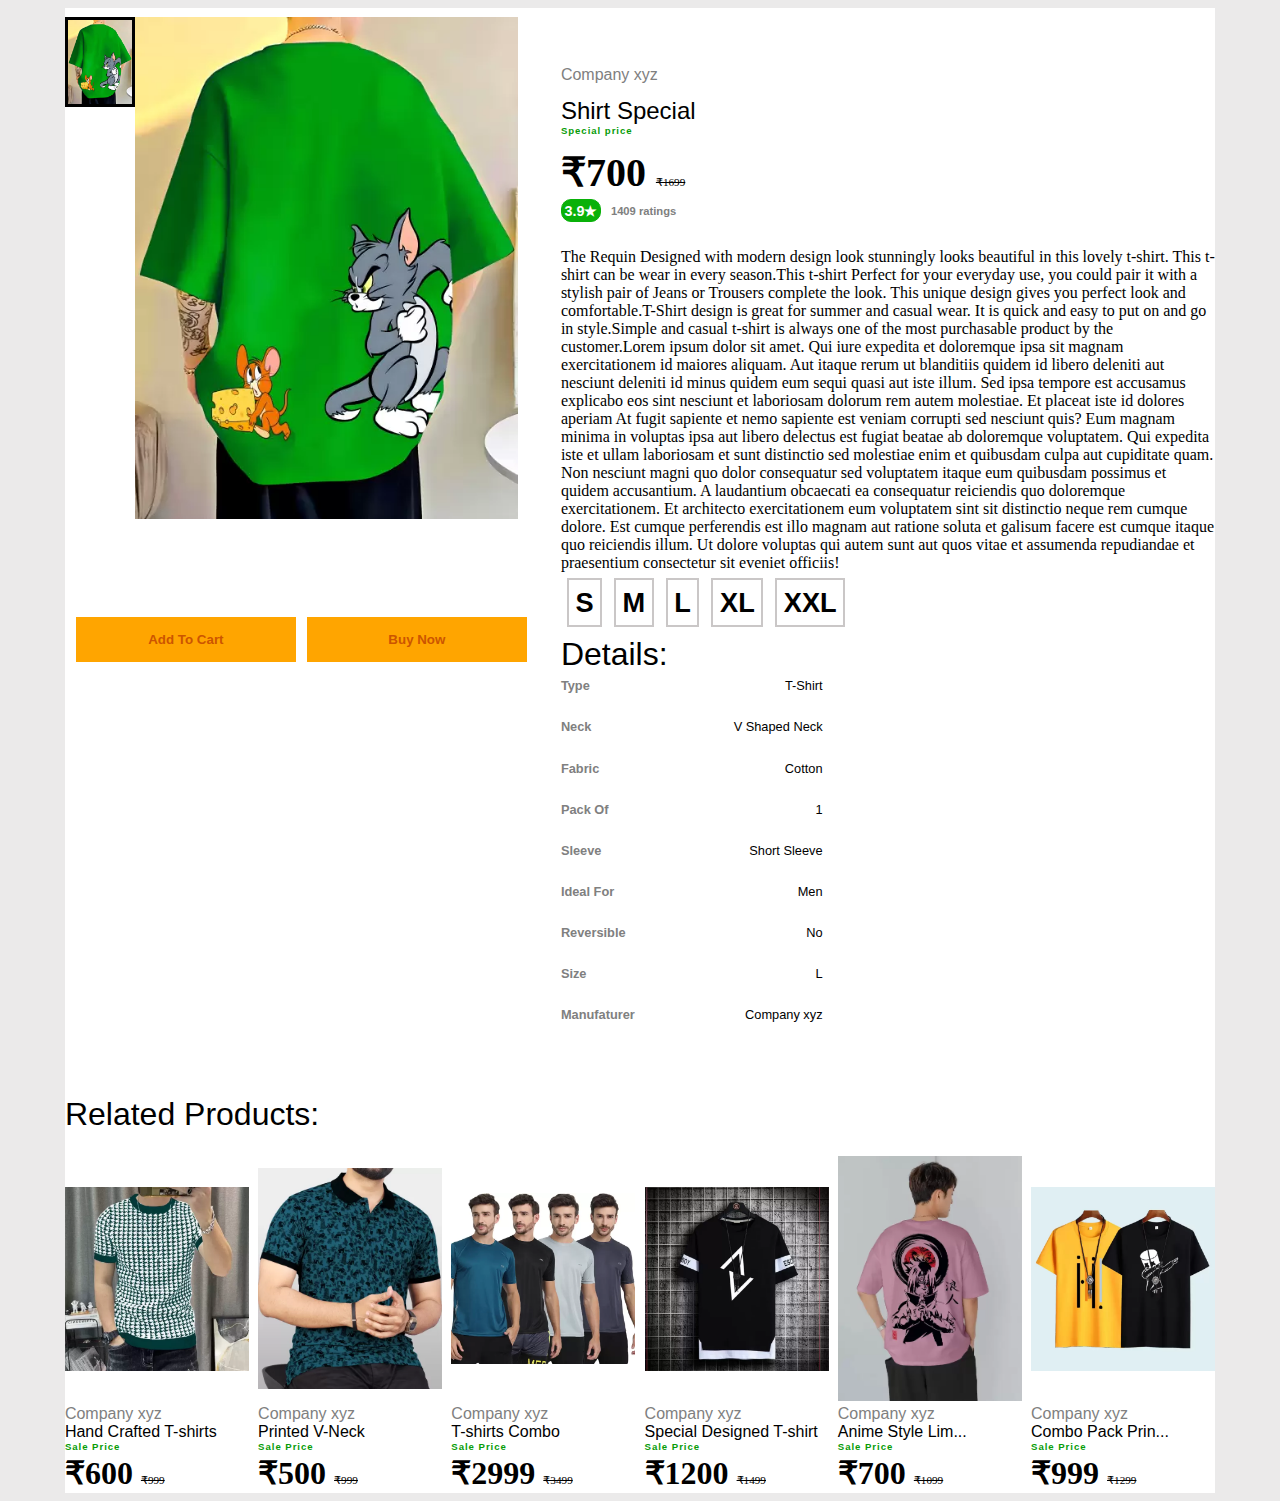
<file: product1XXL.html>
<!DOCTYPE html>
<html lang="en">
<head>
    <meta charset="UTF-8">
    <meta name="viewport" content="width=device-width, initial-scale=1.0">
    <title>T-Shirt</title>
    <link rel="stylesheet" href="style'.css">
</head>
<body>
<div class="wholepage">
    <div class="productpage">
        <div class="leftside">
        <div class="imagecontainer">
            <div class="smallimage1">
                <a href="#"><img src="round neck.webp" height="70%" id="smallimage"></a>
            </div>
                 <div id="productimage">
                     <img src="round neck.webp" width="95%">
                </div>
        </div>
        <div class="buttons">
            <div>
                <button class="button">Add To Cart</button>
            </div>
            <div>
                <button class="button">Buy Now</button>
            </div>
        </div>
        </div>
    <div class="descriptionbox">
        <div class="discription">
            <div class="company">
            <span>
                Company xyz
            </span>
            </div>
            <div class="productname">
            <span>
                Shirt Special
            </span>
            </div>
            <div class="sp">
                <span>
                    Special price
                </span>
            </div>
            <div class="pricecontainer">
            <span class="discountprice">
                ₹700
            </span>           
            <span class="ogprice">
                ₹1699
            </span>
            </div>  
            <div class="rating">
                <div class="box">
                    3.9★
                </div>
                <div class="ratings">  
                    1409 ratings
                </div>
            </div>
            <div class="quality">
                <span>
                    The Requin Designed with modern design look stunningly looks beautiful in this lovely t-shirt. This t-shirt can be wear in every season.This t-shirt Perfect for your everyday use, you could pair it with a stylish pair of Jeans or Trousers complete the look. This unique design gives you perfect look and comfortable.T-Shirt design is great for summer and casual wear. It is quick and easy to put on and go in style.Simple and casual t-shirt is always one of the most purchasable product by the customer.Lorem ipsum dolor sit amet. Qui iure expedita et doloremque ipsa sit magnam exercitationem id maiores aliquam. Aut itaque rerum ut blanditiis quidem id libero deleniti aut nesciunt deleniti id minus quidem eum sequi quasi aut iste illum. Sed ipsa tempore est accusamus explicabo eos sint nesciunt et laboriosam dolorum rem autem molestiae.

                    Et placeat iste id dolores aperiam At fugit sapiente et nemo sapiente est veniam corrupti sed nesciunt quis? Eum magnam minima in voluptas ipsa aut libero delectus est fugiat beatae ab doloremque voluptatem. Qui expedita iste et ullam laboriosam et sunt distinctio sed molestiae enim et quibusdam culpa aut cupiditate quam. Non nesciunt magni quo dolor consequatur sed voluptatem itaque eum quibusdam possimus et quidem accusantium.
                    
                    A laudantium obcaecati ea consequatur reiciendis quo doloremque exercitationem. Et architecto exercitationem eum voluptatem sint sit distinctio neque rem cumque dolore. Est cumque perferendis est illo magnam aut ratione soluta et galisum facere est cumque itaque quo reiciendis illum. Ut dolore voluptas qui autem sunt aut quos vitae et assumenda repudiandae et praesentium consectetur sit eveniet officiis!
                </span>
            </div>
        </div>
        <div class="sizes">
            <a href="product1S.html"class="S">
                S
            </a>
            <a href="product1M.html"class="S">
                M
            </a>
            <a href="product1L.html"class="S">
                L
            </a>
            <a href="product1XL.html"class="S">
                XL
            </a>
            <a href="product1XXL.html"class="S">
                XXL
            </a>
        </div>
        <div class="details">
            <div class="heading">
                Details:
            </div>
            <div class="type">
                <span class="types">
                    Type
                </span>
                <span class="detail">
                    T-Shirt
                </span>
            </div>
            <div class="type">
                <span class="types">
                    Neck
                </span>
                <span class="detail">
                    V Shaped Neck
                </span>
            </div>
            <div class="type">
                <span class="types">
                    Fabric
                </span>
                <span class="detail">
                    Cotton
                </span>
            </div>
            <div class="type">
                <span class="types">
                    Pack Of
                </span>
                <span class="detail">
                    1
                </span>
            </div>
            <div class="type">
                <span class="types">
                    Sleeve
                </span>
                <span class="detail">
                    Short Sleeve
                </span>
            </div>
            <div class="type">
                <span class="types">
                    Ideal For
                </span>
                <span class="detail">
                    Men
                </span>
            </div>
            <div class="type">
                <span class="types">
                    Reversible
                </span>
                <span class="detail">
                    No
                </span>
            </div>
            <div class="type">
                <span class="types">
                    Size
                </span>
                <span class="detail">
                    L
                </span>
            </div>
            <div class="type">
                <span class="types">
                    Manufaturer
                </span>
                <span class="detail">
                    Company xyz
                </span>
            </div>
        </div>
        <br>
        <br>
    </div>
    </div>
<div class="items">
    <div class="heading">
        Related Products:
    </div>
    <div class="relatedproducts">
        <div class="p">
            <a href="#" class="link">
                <div class="products">
            <div class="pimage">
                <span>
                <img src="product2.webp" width="100%">
                </span>
            </div>
            <div class="pdiscription">
                <div class="cname">
                    Company xyz
                </div>
                <div class="pname">
                    Hand Crafted T-shirts 
                </div>
                <div class="pspecial">
                    Sale Price
                </div>
                <div class="amount">
                    <span class="dprice">
                        ₹600
                    </span>
                    <span class="oprice">
                        ₹999
                    </span>
                </div>
            </div>
            </div>
            </a>
        </div>
        <div class="p">
            <a href="#" class="link">
                <div class="products">
            <div class="pimage">
                <span>
                <img src="shirt3.webp" width="100%">
                </span>
            </div>
            <div class="pdiscription">
                <div class="cname">
                    Company xyz
                </div>
                <div class="pname">
                    Printed V-Neck 
                </div>
                <div class="pspecial">
                    Sale Price
                </div>
                <div class="amount">
                    <span class="dprice">
                        ₹500
                    </span>
                    <span class="oprice">
                        ₹999
                    </span>
                </div>
            </div>
            </div>
            </a>
        </div>
        <div class="p">
            <a href="#" class="link">
                <div class="products">
            <div class="pimage">
                <span>
                <img src="shirt4.webp" width="100%">
                </span>
            </div>
            <div class="pdiscription">
                <div class="cname">
                    Company xyz
                </div>
                <div class="pname">
                    T-shirts Combo
                </div>
                <div class="pspecial">
                    Sale Price
                </div>
                <div class="amount">
                    <span class="dprice">
                        ₹2999
                    </span>
                    <span class="oprice">
                        ₹3499
                    </span>
                </div>
            </div>
            </div>
            </a>
        </div>
        <div class="p">
            <a href="#" class="link">
                <div class="products">
            <div class="pimage">
                <span>
                <img src="special.webp" width="100%">
                </span>
            </div>
            <div class="pdiscription">
                <div class="cname">
                    Company xyz
                </div>
                <div class="pname">
                    Special Designed T-shirt 
                </div>
                <div class="pspecial">
                    Sale Price
                </div>
                <div class="amount">
                    <span class="dprice">
                        ₹1200
                    </span>
                    <span class="oprice">
                        ₹1499
                    </span>
                </div>
            </div>
            </div>
            </a>
        </div>
        <div class="p">
            <a href="#" class="link">
                <div class="products">
            <div class="pimage">
                <span>
                <img src="anime style.webp" width="100%">
                </span>
            </div>
            <div class="pdiscription">
                <div class="cname">
                    Company xyz
                </div>
                <div class="pname">
                    Anime Style Lim...
                </div>
                <div class="pspecial">
                    Sale Price
                </div>
                <div class="amount">
                    <span class="dprice">
                        ₹700
                    </span>
                    <span class="oprice">
                        ₹1099
                    </span>
                </div>
            </div>
            </div>
            </a>
        </div>
        <div class="p">
            <a href="#" class="link">
                <div class="products">
            <div class="pimage">
                <span>
                <img src="packof2.webp" width="100%">
                </span>
            </div>
            <div class="pdiscription">
                <div class="cname">
                    Company xyz
                </div>
                <div class="pname">
                    Combo Pack Prin... 
                </div>
                <div class="pspecial">
                    Sale Price
                </div>
                <div class="amount">
                    <span class="dprice">
                        ₹999    
                    </span>
                    <span class="oprice">
                        ₹1299
                    </span>
                </div>
            </div>
            </div>
            </a>
        </div>
    </div>
</div>
</div>
</body>
</html>
</file>
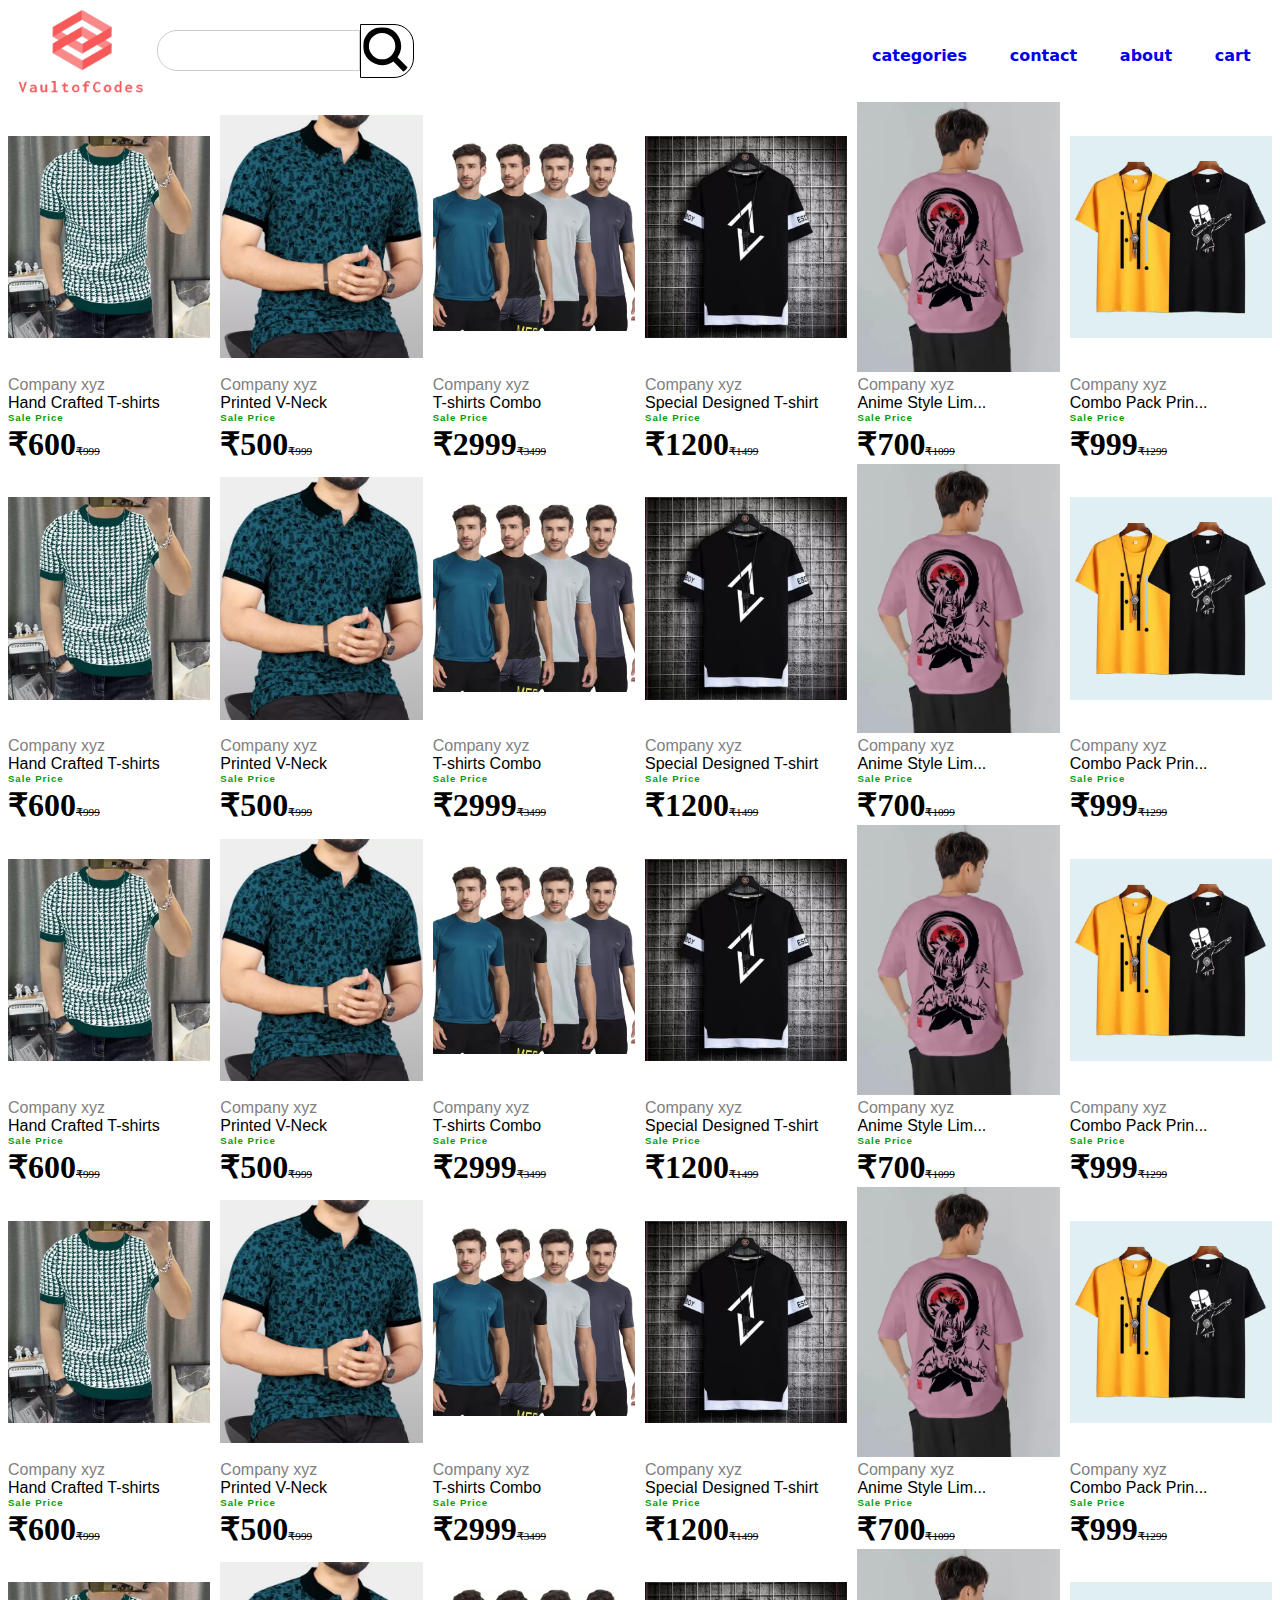
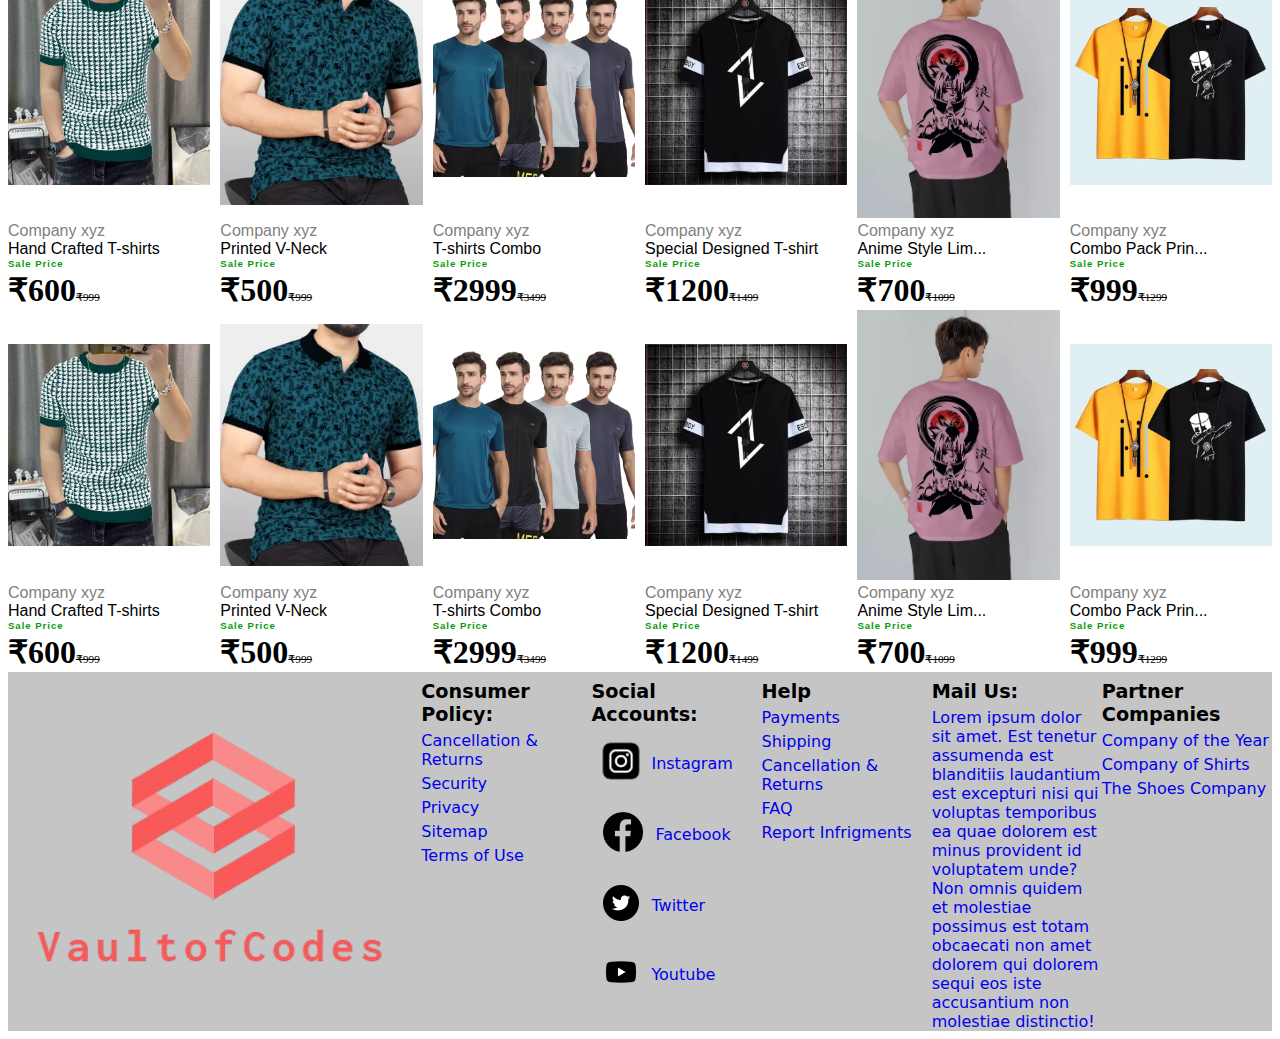
<file: t-shirtspage.html>
<!DOCTYPE html>
<html lang="en">
<head>
    <meta charset="UTF-8">
    <meta name="viewport" content="width=device-width, initial-scale=1.0">
    <title>T-shirts</title>
    <link rel="stylesheet" href="style.css">
</head>
<body>

    <header>
        <div class="top">
            <div class="buttoncontainer">
                <div class="logo">
                    <div class="image">
                    <img src="logomain-removebg-preview.png" height="90px">
                    </div>
                    <div class="searchbar">
                        <div class="bar">
                            <input type="text" id="bar">
                        </div>
                        <div class="button">
                            <a href="index.html" id="link">
                            <img src="magnifying-glass-solid.svg" height="75%" id="search">
                            </a>
                        </div>
                    </div>
                </div>
                <div class="buttons">
                    <div class="categories">
                        <a href="index.html" class="links">categories</a>
                    </div>
                    <div class="contact">
                        <a href="contact.html" class="links">contact</a>
                    </div>
                    <div class="contact">
                        <a href="about.html" class="links">about</a>
                    </div>
                    <div class="contact">
                        <a href="cart.html" class="links">cart</a>
                    </div>
                </div>
            </div>
        </div>
    </header>



<!-- line 1 -->


    <div class="items">
        <div class="relatedproducts">
            <div class="p">
                <a href="product1L.html" target="_main" class="link">
                    <div class="products">
                <div class="pimage">
                    <span>
                    <img src="product2.webp" width="100%">
                    </span>
                </div>
                <div class="pdiscription">
                    <div class="cname">
                        Company xyz
                    </div>
                    <div class="pname">
                        Hand Crafted T-shirts 
                    </div>
                    <div class="pspecial">
                        Sale Price
                    </div>
                    <div class="amount">
                        <span class="dprice">
                            ₹600
                        </span>
                        <span class="oprice">
                            ₹999
                        </span>
                    </div>
                </div>
                </div>
                </a>
            </div>
            <div class="p">
                <a href="product1L.html" target="_main" class="link">
                    <div class="products">
                <div class="pimage">
                    <span>
                    <img src="shirt3.webp" width="100%">
                    </span>
                </div>
                <div class="pdiscription">
                    <div class="cname">
                        Company xyz
                    </div>
                    <div class="pname">
                        Printed V-Neck 
                    </div>
                    <div class="pspecial">
                        Sale Price
                    </div>
                    <div class="amount">
                        <span class="dprice">
                            ₹500
                        </span>
                        <span class="oprice">
                            ₹999
                        </span>
                    </div>
                </div>
                </div>
                </a>
            </div>
            <div class="p">
                <a href="product1L.html" target="_main" class="link">
                    <div class="products">
                <div class="pimage">
                    <span>
                    <img src="shirt4.webp" width="100%">
                    </span>
                </div>
                <div class="pdiscription">
                    <div class="cname">
                        Company xyz
                    </div>
                    <div class="pname">
                        T-shirts Combo
                    </div>
                    <div class="pspecial">
                        Sale Price
                    </div>
                    <div class="amount">
                        <span class="dprice">
                            ₹2999
                        </span>
                        <span class="oprice">
                            ₹3499
                        </span>
                    </div>
                </div>
                </div>
                </a>
            </div>
            <div class="p">
                <a href="product1L.html" target="_main" class="link">
                    <div class="products">
                <div class="pimage">
                    <span>
                    <img src="special.webp" width="100%">
                    </span>
                </div>
                <div class="pdiscription">
                    <div class="cname">
                        Company xyz
                    </div>
                    <div class="pname">
                        Special Designed T-shirt 
                    </div>
                    <div class="pspecial">
                        Sale Price
                    </div>
                    <div class="amount">
                        <span class="dprice">
                            ₹1200
                        </span>
                        <span class="oprice">
                            ₹1499
                        </span>
                    </div>
                </div>
                </div>
                </a>
            </div>
            <div class="p">
                <a href="product1L.html" target="_main" class="link">
                    <div class="products">
                <div class="pimage">
                    <span>
                    <img src="anime style.webp" width="100%">
                    </span>
                </div>
                <div class="pdiscription">
                    <div class="cname">
                        Company xyz
                    </div>
                    <div class="pname">
                        Anime Style Lim...
                    </div>
                    <div class="pspecial">
                        Sale Price
                    </div>
                    <div class="amount">
                        <span class="dprice">
                            ₹700
                        </span>
                        <span class="oprice">
                            ₹1099
                        </span>
                    </div>
                </div>
                </div>
                </a>
            </div>
            <div class="p">
                <a href="product1L.html" target="_main" class="link">
                    <div class="products">
                <div class="pimage">
                    <span>
                    <img src="packof2.webp" width="100%">
                    </span>
                </div>
                <div class="pdiscription">
                    <div class="cname">
                        Company xyz
                    </div>
                    <div class="pname">
                        Combo Pack Prin... 
                    </div>
                    <div class="pspecial">
                        Sale Price
                    </div>
                    <div class="amount">
                        <span class="dprice">
                            ₹999    
                        </span>
                        <span class="oprice">
                            ₹1299
                        </span>
                    </div>
                </div>
                </div>
                </a>
            </div>
        </div>
    </div>
</div>
</div>

<!-- line 2 -->


<div class="items">
    <div class="relatedproducts">
        <div class="p">
            <a href="product1L.html" target="_main" class="link">
                <div class="products">
            <div class="pimage">
                <span>
                <img src="product2.webp" width="100%">
                </span>
            </div>
            <div class="pdiscription">
                <div class="cname">
                    Company xyz
                </div>
                <div class="pname">
                    Hand Crafted T-shirts 
                </div>
                <div class="pspecial">
                    Sale Price
                </div>
                <div class="amount">
                    <span class="dprice">
                        ₹600
                    </span>
                    <span class="oprice">
                        ₹999
                    </span>
                </div>
            </div>
            </div>
            </a>
        </div>
        <div class="p">
            <a href="product1L.html" target="_main" class="link">
                <div class="products">
            <div class="pimage">
                <span>
                <img src="shirt3.webp" width="100%">
                </span>
            </div>
            <div class="pdiscription">
                <div class="cname">
                    Company xyz
                </div>
                <div class="pname">
                    Printed V-Neck 
                </div>
                <div class="pspecial">
                    Sale Price
                </div>
                <div class="amount">
                    <span class="dprice">
                        ₹500
                    </span>
                    <span class="oprice">
                        ₹999
                    </span>
                </div>
            </div>
            </div>
            </a>
        </div>
        <div class="p">
            <a href="product1L.html" target="_main" class="link">
                <div class="products">
            <div class="pimage">
                <span>
                <img src="shirt4.webp" width="100%">
                </span>
            </div>
            <div class="pdiscription">
                <div class="cname">
                    Company xyz
                </div>
                <div class="pname">
                    T-shirts Combo
                </div>
                <div class="pspecial">
                    Sale Price
                </div>
                <div class="amount">
                    <span class="dprice">
                        ₹2999
                    </span>
                    <span class="oprice">
                        ₹3499
                    </span>
                </div>
            </div>
            </div>
            </a>
        </div>
        <div class="p">
            <a href="product1L.html" target="_main" class="link">
                <div class="products">
            <div class="pimage">
                <span>
                <img src="special.webp" width="100%">
                </span>
            </div>
            <div class="pdiscription">
                <div class="cname">
                    Company xyz
                </div>
                <div class="pname">
                    Special Designed T-shirt 
                </div>
                <div class="pspecial">
                    Sale Price
                </div>
                <div class="amount">
                    <span class="dprice">
                        ₹1200
                    </span>
                    <span class="oprice">
                        ₹1499
                    </span>
                </div>
            </div>
            </div>
            </a>
        </div>
        <div class="p">
            <a href="product1L.html" target="_main" class="link">
                <div class="products">
            <div class="pimage">
                <span>
                <img src="anime style.webp" width="100%">
                </span>
            </div>
            <div class="pdiscription">
                <div class="cname">
                    Company xyz
                </div>
                <div class="pname">
                    Anime Style Lim...
                </div>
                <div class="pspecial">
                    Sale Price
                </div>
                <div class="amount">
                    <span class="dprice">
                        ₹700
                    </span>
                    <span class="oprice">
                        ₹1099
                    </span>
                </div>
            </div>
            </div>
            </a>
        </div>
        <div class="p">
            <a href="product1L.html" target="_main" class="link">
                <div class="products">
            <div class="pimage">
                <span>
                <img src="packof2.webp" width="100%">
                </span>
            </div>
            <div class="pdiscription">
                <div class="cname">
                    Company xyz
                </div>
                <div class="pname">
                    Combo Pack Prin... 
                </div>
                <div class="pspecial">
                    Sale Price
                </div>
                <div class="amount">
                    <span class="dprice">
                        ₹999    
                    </span>
                    <span class="oprice">
                        ₹1299
                    </span>
                </div>
            </div>
            </div>
            </a>
        </div>
    </div>
</div>
</div>
</div>



<!-- line 3 -->



<div class="items">
    <div class="relatedproducts">
        <div class="p">
            <a href="product1L.html" target="_main" class="link">
                <div class="products">
            <div class="pimage">
                <span>
                <img src="product2.webp" width="100%">
                </span>
            </div>
            <div class="pdiscription">
                <div class="cname">
                    Company xyz
                </div>
                <div class="pname">
                    Hand Crafted T-shirts 
                </div>
                <div class="pspecial">
                    Sale Price
                </div>
                <div class="amount">
                    <span class="dprice">
                        ₹600
                    </span>
                    <span class="oprice">
                        ₹999
                    </span>
                </div>
            </div>
            </div>
            </a>
        </div>
        <div class="p">
            <a href="product1L.html" target="_main" class="link">
                <div class="products">
            <div class="pimage">
                <span>
                <img src="shirt3.webp" width="100%">
                </span>
            </div>
            <div class="pdiscription">
                <div class="cname">
                    Company xyz
                </div>
                <div class="pname">
                    Printed V-Neck 
                </div>
                <div class="pspecial">
                    Sale Price
                </div>
                <div class="amount">
                    <span class="dprice">
                        ₹500
                    </span>
                    <span class="oprice">
                        ₹999
                    </span>
                </div>
            </div>
            </div>
            </a>
        </div>
        <div class="p">
            <a href="product1L.html" target="_main" class="link">
                <div class="products">
            <div class="pimage">
                <span>
                <img src="shirt4.webp" width="100%">
                </span>
            </div>
            <div class="pdiscription">
                <div class="cname">
                    Company xyz
                </div>
                <div class="pname">
                    T-shirts Combo
                </div>
                <div class="pspecial">
                    Sale Price
                </div>
                <div class="amount">
                    <span class="dprice">
                        ₹2999
                    </span>
                    <span class="oprice">
                        ₹3499
                    </span>
                </div>
            </div>
            </div>
            </a>
        </div>
        <div class="p">
            <a href="product1L.html" target="_main" class="link">
                <div class="products">
            <div class="pimage">
                <span>
                <img src="special.webp" width="100%">
                </span>
            </div>
            <div class="pdiscription">
                <div class="cname">
                    Company xyz
                </div>
                <div class="pname">
                    Special Designed T-shirt 
                </div>
                <div class="pspecial">
                    Sale Price
                </div>
                <div class="amount">
                    <span class="dprice">
                        ₹1200
                    </span>
                    <span class="oprice">
                        ₹1499
                    </span>
                </div>
            </div>
            </div>
            </a>
        </div>
        <div class="p">
            <a href="product1L.html" target="_main" class="link">
                <div class="products">
            <div class="pimage">
                <span>
                <img src="anime style.webp" width="100%">
                </span>
            </div>
            <div class="pdiscription">
                <div class="cname">
                    Company xyz
                </div>
                <div class="pname">
                    Anime Style Lim...
                </div>
                <div class="pspecial">
                    Sale Price
                </div>
                <div class="amount">
                    <span class="dprice">
                        ₹700
                    </span>
                    <span class="oprice">
                        ₹1099
                    </span>
                </div>
            </div>
            </div>
            </a>
        </div>
        <div class="p">
            <a href="product1L.html" target="_main" class="link">
                <div class="products">
            <div class="pimage">
                <span>
                <img src="packof2.webp" width="100%">
                </span>
            </div>
            <div class="pdiscription">
                <div class="cname">
                    Company xyz
                </div>
                <div class="pname">
                    Combo Pack Prin... 
                </div>
                <div class="pspecial">
                    Sale Price
                </div>
                <div class="amount">
                    <span class="dprice">
                        ₹999    
                    </span>
                    <span class="oprice">
                        ₹1299
                    </span>
                </div>
            </div>
            </div>
            </a>
        </div>
    </div>
</div>
</div>
</div>



<!-- line 4 -->



<div class="items">
    <div class="relatedproducts">
        <div class="p">
            <a href="product1L.html" target="_main" class="link">
                <div class="products">
            <div class="pimage">
                <span>
                <img src="product2.webp" width="100%">
                </span>
            </div>
            <div class="pdiscription">
                <div class="cname">
                    Company xyz
                </div>
                <div class="pname">
                    Hand Crafted T-shirts 
                </div>
                <div class="pspecial">
                    Sale Price
                </div>
                <div class="amount">
                    <span class="dprice">
                        ₹600
                    </span>
                    <span class="oprice">
                        ₹999
                    </span>
                </div>
            </div>
            </div>
            </a>
        </div>
        <div class="p">
            <a href="product1L.html" target="_main" class="link">
                <div class="products">
            <div class="pimage">
                <span>
                <img src="shirt3.webp" width="100%">
                </span>
            </div>
            <div class="pdiscription">
                <div class="cname">
                    Company xyz
                </div>
                <div class="pname">
                    Printed V-Neck 
                </div>
                <div class="pspecial">
                    Sale Price
                </div>
                <div class="amount">
                    <span class="dprice">
                        ₹500
                    </span>
                    <span class="oprice">
                        ₹999
                    </span>
                </div>
            </div>
            </div>
            </a>
        </div>
        <div class="p">
            <a href="product1L.html" target="_main" class="link">
                <div class="products">
            <div class="pimage">
                <span>
                <img src="shirt4.webp" width="100%">
                </span>
            </div>
            <div class="pdiscription">
                <div class="cname">
                    Company xyz
                </div>
                <div class="pname">
                    T-shirts Combo
                </div>
                <div class="pspecial">
                    Sale Price
                </div>
                <div class="amount">
                    <span class="dprice">
                        ₹2999
                    </span>
                    <span class="oprice">
                        ₹3499
                    </span>
                </div>
            </div>
            </div>
            </a>
        </div>
        <div class="p">
            <a href="product1L.html" target="_main" class="link">
                <div class="products">
            <div class="pimage">
                <span>
                <img src="special.webp" width="100%">
                </span>
            </div>
            <div class="pdiscription">
                <div class="cname">
                    Company xyz
                </div>
                <div class="pname">
                    Special Designed T-shirt 
                </div>
                <div class="pspecial">
                    Sale Price
                </div>
                <div class="amount">
                    <span class="dprice">
                        ₹1200
                    </span>
                    <span class="oprice">
                        ₹1499
                    </span>
                </div>
            </div>
            </div>
            </a>
        </div>
        <div class="p">
            <a href="product1L.html" target="_main" class="link">
                <div class="products">
            <div class="pimage">
                <span>
                <img src="anime style.webp" width="100%">
                </span>
            </div>
            <div class="pdiscription">
                <div class="cname">
                    Company xyz
                </div>
                <div class="pname">
                    Anime Style Lim...
                </div>
                <div class="pspecial">
                    Sale Price
                </div>
                <div class="amount">
                    <span class="dprice">
                        ₹700
                    </span>
                    <span class="oprice">
                        ₹1099
                    </span>
                </div>
            </div>
            </div>
            </a>
        </div>
        <div class="p">
            <a href="product1L.html" target="_main" class="link">
                <div class="products">
            <div class="pimage">
                <span>
                <img src="packof2.webp" width="100%">
                </span>
            </div>
            <div class="pdiscription">
                <div class="cname">
                    Company xyz
                </div>
                <div class="pname">
                    Combo Pack Prin... 
                </div>
                <div class="pspecial">
                    Sale Price
                </div>
                <div class="amount">
                    <span class="dprice">
                        ₹999    
                    </span>
                    <span class="oprice">
                        ₹1299
                    </span>
                </div>
            </div>
            </div>
            </a>
        </div>
    </div>
</div>
</div>
</div>


<!-- line 5 -->



<div class="items">
    <div class="relatedproducts">
        <div class="p">
            <a href="product1L.html" target="_main" class="link">
                <div class="products">
            <div class="pimage">
                <span>
                <img src="product2.webp" width="100%">
                </span>
            </div>
            <div class="pdiscription">
                <div class="cname">
                    Company xyz
                </div>
                <div class="pname">
                    Hand Crafted T-shirts 
                </div>
                <div class="pspecial">
                    Sale Price
                </div>
                <div class="amount">
                    <span class="dprice">
                        ₹600
                    </span>
                    <span class="oprice">
                        ₹999
                    </span>
                </div>
            </div>
            </div>
            </a>
        </div>
        <div class="p">
            <a href="product1L.html" target="_main" class="link">
                <div class="products">
            <div class="pimage">
                <span>
                <img src="shirt3.webp" width="100%">
                </span>
            </div>
            <div class="pdiscription">
                <div class="cname">
                    Company xyz
                </div>
                <div class="pname">
                    Printed V-Neck 
                </div>
                <div class="pspecial">
                    Sale Price
                </div>
                <div class="amount">
                    <span class="dprice">
                        ₹500
                    </span>
                    <span class="oprice">
                        ₹999
                    </span>
                </div>
            </div>
            </div>
            </a>
        </div>
        <div class="p">
            <a href="product1L.html" target="_main" class="link">
                <div class="products">
            <div class="pimage">
                <span>
                <img src="shirt4.webp" width="100%">
                </span>
            </div>
            <div class="pdiscription">
                <div class="cname">
                    Company xyz
                </div>
                <div class="pname">
                    T-shirts Combo
                </div>
                <div class="pspecial">
                    Sale Price
                </div>
                <div class="amount">
                    <span class="dprice">
                        ₹2999
                    </span>
                    <span class="oprice">
                        ₹3499
                    </span>
                </div>
            </div>
            </div>
            </a>
        </div>
        <div class="p">
            <a href="product1L.html" target="_main" class="link">
                <div class="products">
            <div class="pimage">
                <span>
                <img src="special.webp" width="100%">
                </span>
            </div>
            <div class="pdiscription">
                <div class="cname">
                    Company xyz
                </div>
                <div class="pname">
                    Special Designed T-shirt 
                </div>
                <div class="pspecial">
                    Sale Price
                </div>
                <div class="amount">
                    <span class="dprice">
                        ₹1200
                    </span>
                    <span class="oprice">
                        ₹1499
                    </span>
                </div>
            </div>
            </div>
            </a>
        </div>
        <div class="p">
            <a href="product1L.html" target="_main" class="link">
                <div class="products">
            <div class="pimage">
                <span>
                <img src="anime style.webp" width="100%">
                </span>
            </div>
            <div class="pdiscription">
                <div class="cname">
                    Company xyz
                </div>
                <div class="pname">
                    Anime Style Lim...
                </div>
                <div class="pspecial">
                    Sale Price
                </div>
                <div class="amount">
                    <span class="dprice">
                        ₹700
                    </span>
                    <span class="oprice">
                        ₹1099
                    </span>
                </div>
            </div>
            </div>
            </a>
        </div>
        <div class="p">
            <a href="product1L.html" target="_main" class="link">
                <div class="products">
            <div class="pimage">
                <span>
                <img src="packof2.webp" width="100%">
                </span>
            </div>
            <div class="pdiscription">
                <div class="cname">
                    Company xyz
                </div>
                <div class="pname">
                    Combo Pack Prin... 
                </div>
                <div class="pspecial">
                    Sale Price
                </div>
                <div class="amount">
                    <span class="dprice">
                        ₹999    
                    </span>
                    <span class="oprice">
                        ₹1299
                    </span>
                </div>
            </div>
            </div>
            </a>
        </div>
    </div>
</div>
</div>
</div>



<!-- line 6 -->



<div class="items">
    <div class="relatedproducts">
        <div class="p">
            <a href="product1L.html" target="_main" class="link">
                <div class="products">
            <div class="pimage">
                <span>
                <img src="product2.webp" width="100%">
                </span>
            </div>
            <div class="pdiscription">
                <div class="cname">
                    Company xyz
                </div>
                <div class="pname">
                    Hand Crafted T-shirts 
                </div>
                <div class="pspecial">
                    Sale Price
                </div>
                <div class="amount">
                    <span class="dprice">
                        ₹600
                    </span>
                    <span class="oprice">
                        ₹999
                    </span>
                </div>
            </div>
            </div>
            </a>
        </div>
        <div class="p">
            <a href="product1L.html" target="_main" class="link">
                <div class="products">
            <div class="pimage">
                <span>
                <img src="shirt3.webp" width="100%">
                </span>
            </div>
            <div class="pdiscription">
                <div class="cname">
                    Company xyz
                </div>
                <div class="pname">
                    Printed V-Neck 
                </div>
                <div class="pspecial">
                    Sale Price
                </div>
                <div class="amount">
                    <span class="dprice">
                        ₹500
                    </span>
                    <span class="oprice">
                        ₹999
                    </span>
                </div>
            </div>
            </div>
            </a>
        </div>
        <div class="p">
            <a href="product1L.html" target="_main" class="link">
                <div class="products">
            <div class="pimage">
                <span>
                <img src="shirt4.webp" width="100%">
                </span>
            </div>
            <div class="pdiscription">
                <div class="cname">
                    Company xyz
                </div>
                <div class="pname">
                    T-shirts Combo
                </div>
                <div class="pspecial">
                    Sale Price
                </div>
                <div class="amount">
                    <span class="dprice">
                        ₹2999
                    </span>
                    <span class="oprice">
                        ₹3499
                    </span>
                </div>
            </div>
            </div>
            </a>
        </div>
        <div class="p">
            <a href="product1L.html" target="_main" class="link">
                <div class="products">
            <div class="pimage">
                <span>
                <img src="special.webp" width="100%">
                </span>
            </div>
            <div class="pdiscription">
                <div class="cname">
                    Company xyz
                </div>
                <div class="pname">
                    Special Designed T-shirt 
                </div>
                <div class="pspecial">
                    Sale Price
                </div>
                <div class="amount">
                    <span class="dprice">
                        ₹1200
                    </span>
                    <span class="oprice">
                        ₹1499
                    </span>
                </div>
            </div>
            </div>
            </a>
        </div>
        <div class="p">
            <a href="product1L.html" target="_main" class="link">
                <div class="products">
            <div class="pimage">
                <span>
                <img src="anime style.webp" width="100%">
                </span>
            </div>
            <div class="pdiscription">
                <div class="cname">
                    Company xyz
                </div>
                <div class="pname">
                    Anime Style Lim...
                </div>
                <div class="pspecial">
                    Sale Price
                </div>
                <div class="amount">
                    <span class="dprice">
                        ₹700
                    </span>
                    <span class="oprice">
                        ₹1099
                    </span>
                </div>
            </div>
            </div>
            </a>
        </div>
        <div class="p">
            <a href="product1L.html" target="_main" class="link">
                <div class="products">
            <div class="pimage">
                <span>
                <img src="packof2.webp" width="100%">
                </span>
            </div>
            <div class="pdiscription">
                <div class="cname">
                    Company xyz
                </div>
                <div class="pname">
                    Combo Pack Prin... 
                </div>
                <div class="pspecial">
                    Sale Price
                </div>
                <div class="amount">
                    <span class="dprice">
                        ₹999    
                    </span>
                    <span class="oprice">
                        ₹1299
                    </span>
                </div>
            </div>
            </div>
            </a>
        </div>
    </div>
</div>
</div>
</div>


<!-- footer -->



<footer>
    <div class="bottomsection">
        <div class="logo">
            <img src="logomain-removebg-preview.png" height="250px">
        </div>
        <div class="bottom">
            <span class="bheading">
                Consumer Policy:
            </span>
            <span>
                <a href="#" class="blink">Cancellation & Returns</a>
            </span>
            <span>
                <a href="#" class="blink">Security</a>
            </span>
            <span>
                <a href="#" class="blink">Privacy</a>
            </span>
            <span>
                <a href="#" class="blink">Sitemap</a>
            </span>
            <span>
                <a href="#" class="blink">Terms of Use</a>
            </span>
        </div>
        <div class="bottom">
            <span class="bheading">
            Social Accounts:
            </span>
            <div class="bpart">
                <span class="imagelinkcontainer">
                    <a href="#" class="blink"><img src="insta.webp" height="60px"></a>
                </span>
                <span>
                    <a href="#" class="blink">Instagram</a>
                </span>
            </div>
            <div class="bpart">
            <span class="imagelinkcontainer">
                <a href="#" class="blink"><img src="facebook.png" height="40px" id="spec"></a>
            </span>
            <span>
                <a href="#" id="speclink">Facebook</a>
            </span>
            </div>
            <div class="bpart">
            <span class="imagelinkcontainer">
                <a href="#" class="blink"><img src="twitter.png" height="60px"></a>
            </span>
            <span>
                <a href="#" class="blink">Twitter</a>
            </span>
            </div>
            <div class="bpart">
                <span class="imagelinkcontainer">
                    <a href="#" class="blink"><img src="youtube.webp" height="60px"></a>
                </span>
                <span>
                    <a href="#" class="blink">Youtube</a>
                </span>
            </div>
        </div>
        <div class="bottom">
            <span class="bheading">
                Help
            </span>
            <span>
                <a href="#" class="blink">Payments</a>
            </span>
            <span>
                <a href="#" class="blink">Shipping</a>
            </span>
            <span>
                <a href="#" class="blink">Cancellation & Returns</a>
            </span>
            <span>
                <a href="#" class="blink">FAQ</a>
            </span>
            <span>
                <a href="#" class="blink">Report Infrigments</a>
            </span>
        </div>
        <div class="bottom">
            <span class="bheading">
                Mail Us:
            </span>
            <span>
                <a href="#" class="blink">Lorem ipsum dolor sit amet. Est tenetur assumenda est blanditiis laudantium est excepturi nisi qui voluptas temporibus ea quae dolorem est minus provident id voluptatem unde? Non omnis quidem et molestiae possimus est totam obcaecati non amet dolorem qui dolorem sequi eos iste accusantium non molestiae distinctio!</a>
            </span>
        </div>
        <div class="bottom">
            <span class="bheading">
                Partner Companies
            </span>
            <span>
                <a href="#" class="blink">Company of the Year</a>
            </span>
            <span>
                <a href="#" class="blink">Company of Shirts</a>
            </span>
            <span>
                <a href="#" class="blink">The Shoes Company</a>
            </span>
        </div>
    </div>
</footer>

</body>
</html>
</file>
<file: style.css>
*{
    scroll-behavior: smooth;
}

.wholepage{
    overflow-x: hidden;
    margin: -.45%;
    display: flex;
    flex-direction: column;
    gap: 20px;
}
#scrolltop{
    z-index: 9999;
    position: fixed;
    bottom: 30px;
    right: 30px;
    padding: 10px 15px;
    border-radius: 5px;
    color: white;
    border: 1px solid white;
    cursor: pointer;
    transition: all 0.5s ease 0s;
    font-weight: bold;
    font-family: system-ui, -apple-system, BlinkMacSystemFont, 'Segoe UI', Roboto, Oxygen, Ubuntu, Cantarell, 'Open Sans', 'Helvetica Neue', sans-serif;
}
.buttoncontainer{
    display: flex;
    flex-direction: row;
    align-items: center;
    justify-content: space-between;
}
.logo{
    flex: 1;
    display: flex;
    flex-direction: row;
    align-items: center;
}
.searchbar{
    display: flex;
    flex-direction: row;
}
#bar{
    border-radius: 20px 0px 0px 20px;
}
#search{
    border: 1px solid black;
    border-radius: 0px 20px 20px 0px;
    padding: 120%;
}
.buttons{
    flex:1;
    display: flex;
    flex-direction: row;
    justify-content: space-around;
}
.links{
    text-decoration: none;
    font-family: system-ui, -apple-system, BlinkMacSystemFont, 'Segoe UI', Roboto, Oxygen, Ubuntu, Cantarell, 'Open Sans', 'Helvetica Neue', sans-serif;
    font-weight: bold;
}



/* Top Section Ends */




.midsection{
    display: flex;
    flex-direction: row;
}





/* left side */





.leftside{
    z-index: 100;
    background-color: white;
    flex:1;
}
.navbar{
    display: flex;
    flex-direction: column;
}
.easynav{
    display: flex;
    flex-direction: column;
}
.headings{
    font-family: system-ui, -apple-system, BlinkMacSystemFont, 'Segoe UI', Roboto, Oxygen, Ubuntu, Cantarell, 'Open Sans', 'Helvetica Neue', sans-serif;
    font-size: 1.2em;
    font-weight: bold;
    padding: 5%;
}
.display{
    padding: 7%;
    font-size: 1em;
    font-family: system-ui, -apple-system, BlinkMacSystemFont, 'Segoe UI', Roboto, Oxygen, Ubuntu, Cantarell, 'Open Sans', 'Helvetica Neue', sans-serif;
    color: rgb(11, 11, 11);
}




/* right side */





.rightside{
    flex: 3.5;
}
/* image slider */


.imagecontainer{
    position: relative;
}
.imagelist{
    display: flex;
    flex-direction: row;
}
.imageitem{
    min-width: 100%;
    transition: transform 2s;
}
.imageitem img{
    height: 90%;
    width: 100%;
}
.sliderbutton{
    position: absolute;
    top: 0px;
    font-weight: 300;
    display: flex;
    width: 100%;
    flex-direction: row;
    justify-content: space-between;
}
.btn{
    border: transparent;
    font-weight: 900;
    font-size: 50px;
    padding: 320px 20px;
    max-height: 100%;
    background-color: rgb(11, 11, 11,0);
}
.btn:focus{
    border: 2px solid black;
}

/* image slider */



/* categories */


.categorysection{
    display: flex;
    flex-direction: column;
}
.line{
    display: flex;
    flex-direction: row;
    justify-content: space-evenly;
}
.categorycontainer{
    display: flex;
    flex-direction: column;
    justify-content: space-between;
    height: 100%;
    flex:1;
}
.catlink{
    width:31%;
    text-decoration: none;
    color: black;
}
.icontainer{
    flex: 3.5;
}
.catname{
    display: flex;
    align-items: end;
    justify-content: center;
    flex:.8;
    font-family: system-ui, -apple-system, BlinkMacSystemFont, 'Segoe UI', Roboto, Oxygen, Ubuntu, Cantarell, 'Open Sans', 'Helvetica Neue', sans-serif;
}


/* product list 1 */




.items{
    display:flex;
    flex-direction: column;
    align-items: center;
    background-color: white;
}
.heading{
    width: 100%;
    font-family: Inter,-apple-system,Helvetica,Arial,sans-serif;
    padding-bottom: 2%;
    padding-top: 1%;
    font-size: 2em;
}
.relatedproducts{
    background-color: white;
    display: flex;
    width: 100%;
    flex-direction: row;    
    justify-content: space-between;
}
.p{
    width: 16%;
    display: flex;
    flex-direction: column;
}
.products{
    height: 100%;
    display: flex;
    flex-direction: column;
}
.link{
    height: 100%;
    text-decoration: none;
}
.pimage{
    display: flex;
    align-items: center;
    justify-content: center;
    flex: 3.5;
}
.pdiscription{
    flex: .8;
}
.cname{
    font-size: 1em;
    color: gray;
    font-family:Inter,-apple-system,Helvetica,Arial,sans-serif;
}
.pspecial{
    font-size: .6em;
    color: rgb(7, 156, 7);
    font-family: Inter,-apple-system,Helvetica,Arial,sans-serif;
    font-weight: bold;
    letter-spacing: .1em;
}
.pname{
    color: black;
    text-wrap: nowrap;
    font-size: 1em;
    font-family:Inter,-apple-system,Helvetica,Arial,sans-serif;
}
.amount{
    display: flex;
    flex-direction: row;
    align-items: baseline;
    margin-top: 1%;
    margin-bottom: .5%;
}
.dprice{
    color: black;
    font-weight: bold;
    font-size: 2em;
    
}
.oprice{
    color: black;
    font-size: .7em;
    text-decoration: line-through;
}



/* product list 2 */



/* fetures */

#heading{
    font-family: Inter,-apple-system,Helvetica,Arial,sans-serif;
    padding-bottom: 2%;
    padding-top: 1%;
    font-size: 2em;
}
.withheading{
    display: flex;
    flex-direction: column;
    align-items: center;
}
.featurecontainer{
    display: flex;
    gap: 25px;
    flex-direction: row;
}
.feature{
    text-align: center;
    font-family: system-ui, -apple-system, BlinkMacSystemFont, 'Segoe UI', Roboto, Oxygen, Ubuntu, Cantarell, 'Open Sans', 'Helvetica Neue', sans-serif;
    border-radius: 20px;
    background-color: #2c6fbb;
    color: #e1ad01;
    padding: 2%;
}

/* bottom section */

.bottomsection{
    display: flex;
    justify-content: space-evenly;
    flex-direction: row;
    background-color: rgb(197, 197, 197);
}
.logo{
    flex: 2;
}
.bottom{
    flex: 1;
    display: flex;
    flex-direction: column;
    gap: 5px;
}
.bheading{
    font-size: 1.2em;
    font-weight: bold;
    padding-top: 5%;
    font-family: system-ui, -apple-system, BlinkMacSystemFont, 'Segoe UI', Roboto, Oxygen, Ubuntu, Cantarell, 'Open Sans', 'Helvetica Neue', sans-serif;
}
.bpart{
    display: flex;
    flex-direction: row;
    align-items: center;
}
.imagelinkcontainer{
    max-height: 100%;
}
#spec{
    padding: 30%;
}
#speclink{
    padding-left: 32%;
    font-size: 1em;
    font-family: system-ui, -apple-system, BlinkMacSystemFont, 'Segoe UI', Roboto, Oxygen, Ubuntu, Cantarell, 'Open Sans', 'Helvetica Neue', sans-serif;
    text-decoration: none;
}
.blink{
    font-size: 1em;
    font-family: system-ui, -apple-system, BlinkMacSystemFont, 'Segoe UI', Roboto, Oxygen, Ubuntu, Cantarell, 'Open Sans', 'Helvetica Neue', sans-serif;
    text-decoration: none;
}



/* testimonials */



.alltestimonials{
    display: flex;
    flex-direction: column;
}
.testimonialcontainer{
    padding: 2%;
    padding-top: 5%;
    padding-bottom: 5%;
    display: flex;
    align-items: center;
    flex-direction: row;
}
.img{
    flex: 1;
    margin-left: 4%;
}
.textcontainer{
    flex: 3.5;
    margin-right: 4%;
    display: flex;
    flex-direction: column;
}
.who{
    width: 100%;
    font-family: Verdana, Geneva, Tahoma, sans-serif;
    margin-bottom: 1%;
    text-align: center;
}
.words{
    font-family: system-ui, -apple-system, BlinkMacSystemFont, 'Segoe UI', Roboto, Oxygen, Ubuntu, Cantarell, 'Open Sans', 'Helvetica Neue', sans-serif ;
    text-align: center;
}

.testimonialcontainer:nth-child(even){
    background-color: black;
    .textcontainer{
        color: gray;
        order: 2;
    }
    .img{
        order: 1;
    }
}
.testimonialcontainer:nth-child(odd){
    background-color: gray;
    .textcontainer{
        color: black;
        order:1;
    }
    .img{
        order: 2;
    }
}




/* contact */
input[type=text], select, textarea {
    width: 100%; /* Full width */
    padding: 12px; /* Some padding */ 
    border: 1px solid #ccc; /* Gray border */
    border-radius: 4px; /* Rounded borders */
    box-sizing: border-box; /* Make sure that padding and width stays in place */
    margin-top: 6px; /* Add a top margin */
    margin-bottom: 16px; /* Bottom margin */
    resize: vertical /* Allow the user to vertically resize the textarea (not horizontally) */
  }
  
  /* Style the submit button with a specific background color etc */
  input[type=submit] {
    background-color: #04AA6D;
    color: white;
    padding: 12px 20px;
    border: none;
    border-radius: 4px;
    cursor: pointer;
  }
  
  /* When moving the mouse over the submit button, add a darker green color */
  input[type=submit]:hover {
    background-color: #45a049;
  }
  
  /* Add a background color and some padding around the form */
  .container {
    border-radius: 5px;
    background-color: #f2f2f2;
    padding: 20px;
  }
  

/*  */


.cheading{
    background-color: teal;
    display: flex;
    flex-direction: column;
    gap: 20px;
    padding: 2%;
}
.conheading{
    width: 100%;
    text-align: center;
    padding: 2%;
    font-size: 2.6em;
    font-family:system-ui, -apple-system, BlinkMacSystemFont, 'Segoe UI', Roboto, Oxygen, Ubuntu, Cantarell, 'Open Sans', 'Helvetica Neue', sans-serif;
    color: white;
    font-weight: bold;
}
.contactcontainer{
    display: flex;
    flex-direction: row;
    justify-content: space-evenly;
}
.conitem{
    display: flex;
    flex-direction: column;
    align-items: center;
    gap: 20px;
    flex: 1;
}
.bigheading{
    font-family: system-ui, -apple-system, BlinkMacSystemFont, 'Segoe UI', Roboto, Oxygen, Ubuntu, Cantarell, 'Open Sans', 'Helvetica Neue', sans-serif;
    color: white;
    font-weight: bold;
    font-size: 1.6em;
}
.conimage{
    height: 70px;
}
.smallheading{
    font-size: 1em;
    color: white;
    font-family: system-ui, -apple-system, BlinkMacSystemFont, 'Segoe UI', Roboto, Oxygen, Ubuntu, Cantarell, 'Open Sans', 'Helvetica Neue', sans-serif;
    font-weight: bold;
}
.content{
    font-family: system-ui, -apple-system, BlinkMacSystemFont, 'Segoe UI', Roboto, Oxygen, Ubuntu, Cantarell, 'Open Sans', 'Helvetica Neue', sans-serif;
    text-align: center;
    display: flex;
    flex-direction: column;
    color: white;
    font-size: .7em;
}




/* cart */

.boxof2{
    display: flex;
    flex-direction: row;
}
.cartitems{
    display: flex;
    flex-direction: column;
    gap: 60px;
}
.orderbutton{
    background-color: orange;
    color: black;
    border: 0;
    width:220px;
    padding: 15px 60px;
}
.cart-item{
    flex: 1;
    display: flex;
    flex-direction: row;
    max-height: 200px;
    gap: 5px;
}
.span{
    flex: 1;
}
.text{
    flex: 3;
    display: flex;
    flex-direction: column;
    gap: 10px;
}
.quantity{
    text-align: right;
    width: 20%;
}
.placeorder{
    display: flex;
    flex-direction: column;
    gap: 7px;
    font-family: system-ui, -apple-system, BlinkMacSystemFont, 'Segoe UI', Roboto, Oxygen, Ubuntu, Cantarell, 'Open Sans', 'Helvetica Neue', sans-serif;
    font-weight: bold;
}
#button-link{
    text-decoration: none;
    font-weight: bold;
    color: #cc5500;
}



/* order page */

.orderpage{
    background-color: #cc5500;
    height: 100%;
    display: flex;
    justify-content: center;
}
.summarycontainer{
    background-color: orange;
    width: 85%;
    border-radius: 20px;
    margin-top: 2%;
    margin-bottom: 2%;
    display: flex;
    flex-direction: column;
    gap: 20px;
}
.ordercontainer{
    font-size: 2em;
    display: flex;
    justify-content: space-between;
    padding-left: 10%;
    padding-right: 10%;
    margin-top: 2%;
    margin-bottom: 1%;
}
.title{
    font-family: system-ui, -apple-system, BlinkMacSystemFont, 'Segoe UI', Roboto, Oxygen, Ubuntu, Cantarell, 'Open Sans', 'Helvetica Neue', sans-serif;
    font-weight: bold;
    color: #cc5500;
}
#done{
    background-color: orange;
    color: black;
    border: 0;
    width:100%;
    padding: 15px 60px;
    font-weight: bold;
    color: #cc5500;
}
</file>
